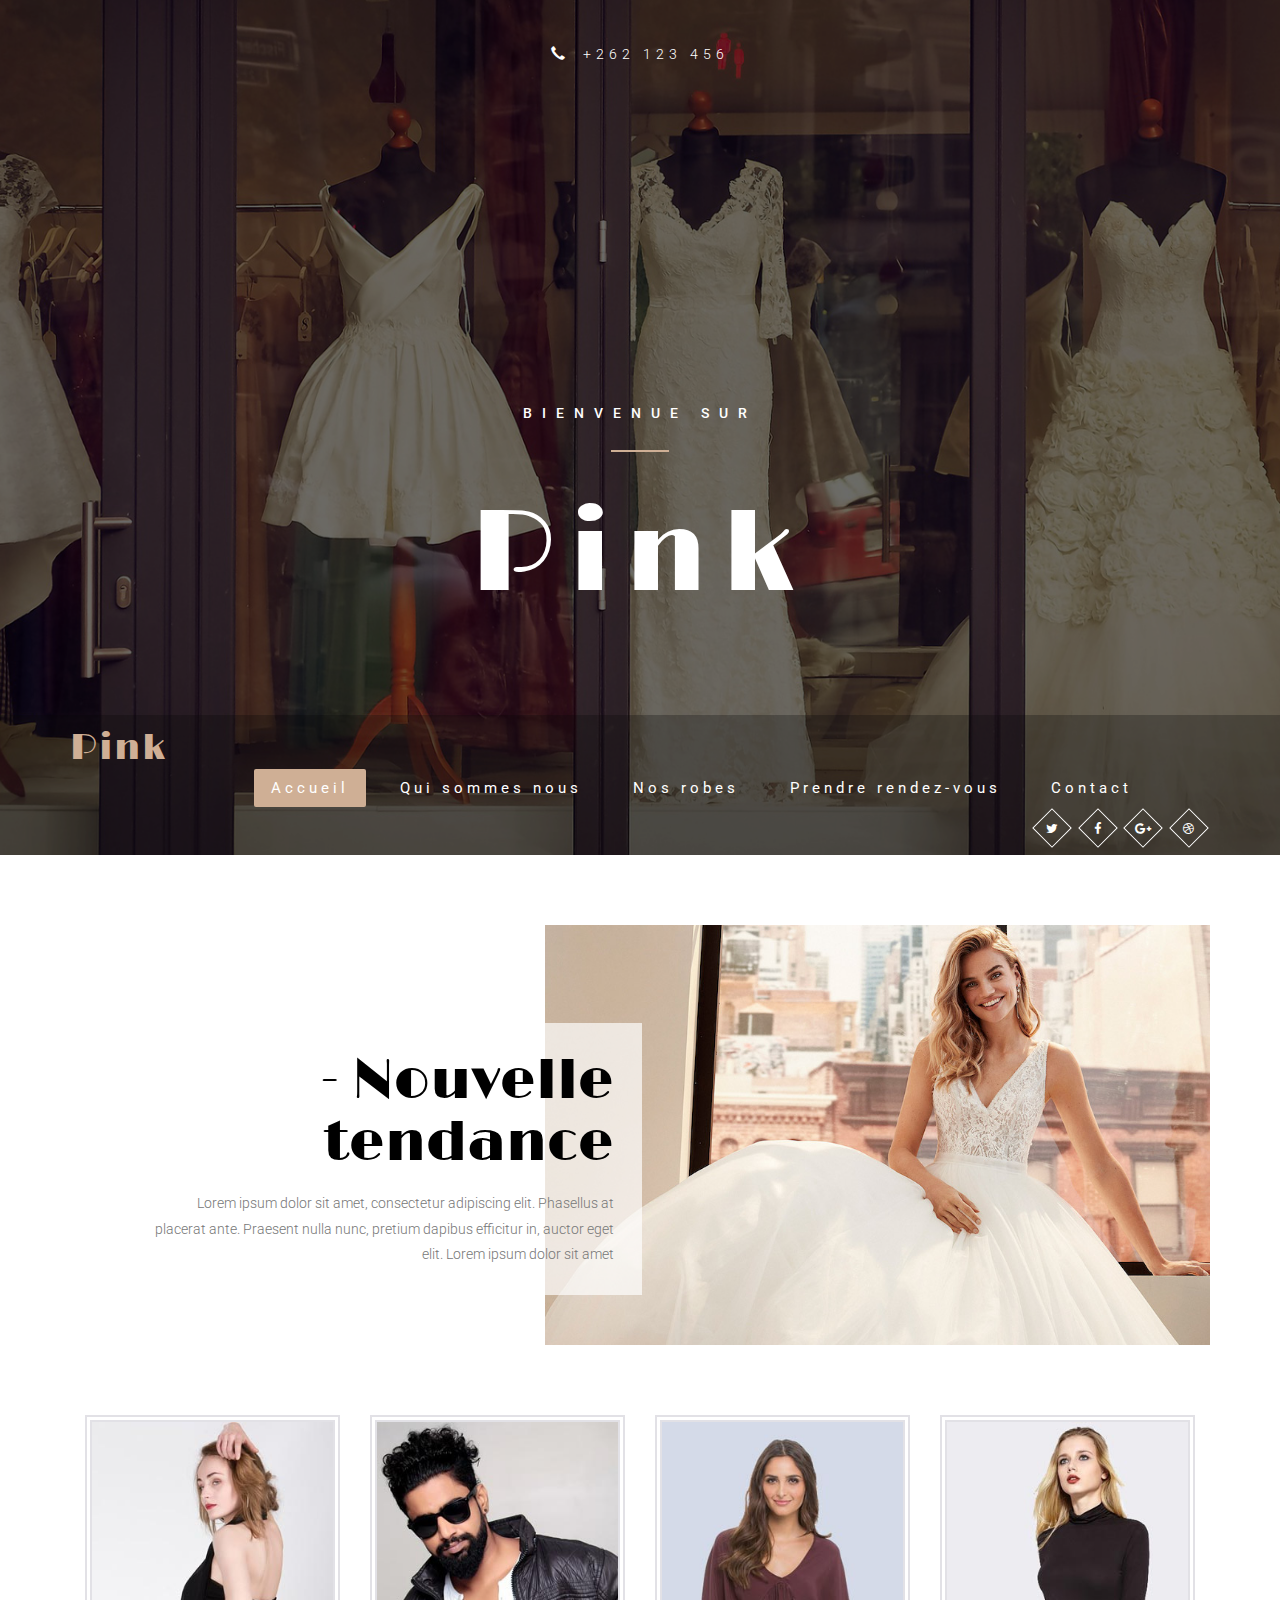
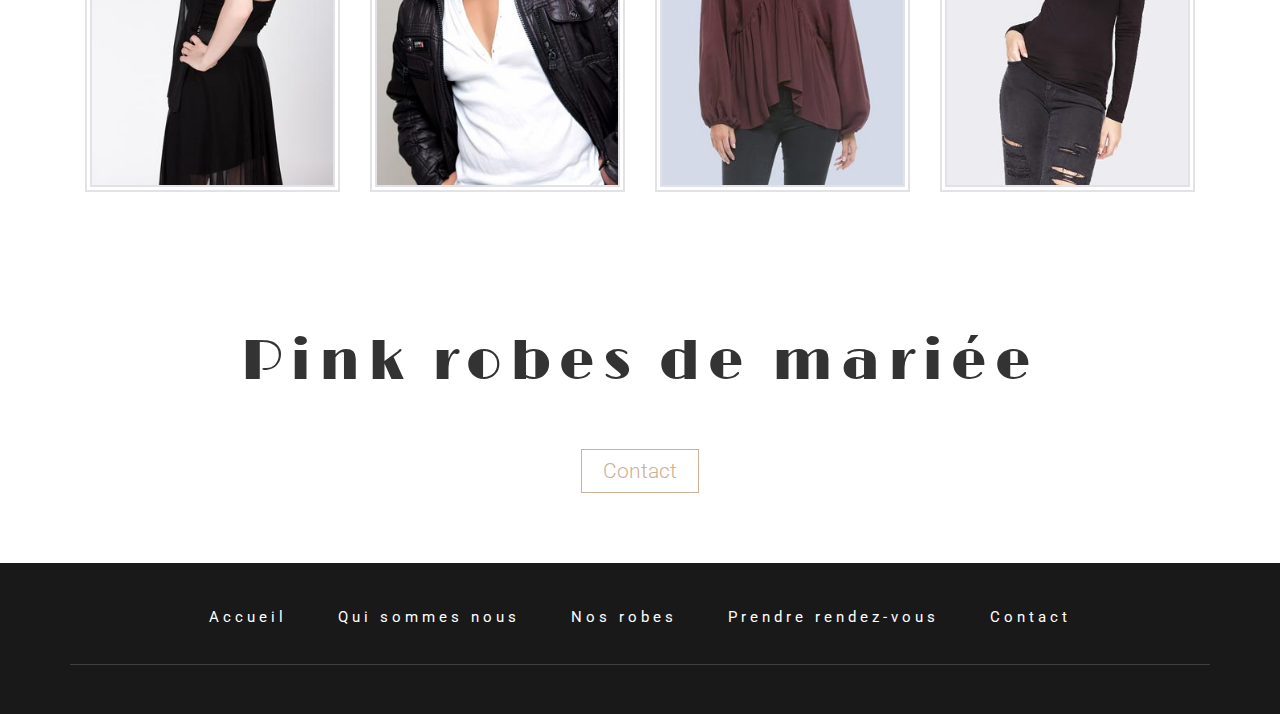
<file: index.html>
<!--
Author: W3layouts
Author URL: http://w3layouts.com
License: Creative Commons Attribution 3.0 Unported
License URL: http://creativecommons.org/licenses/by/3.0/
-->
<!DOCTYPE html>
<html lang="fr">
<head>
<title>Pink robes de mariée | Accueil</title>
<meta name="viewport" content="width=device-width, initial-scale=1">
<meta http-equiv="Content-Type" content="text/html; charset=utf-8" />
<meta name="keywords" content="Pink Responsive web template, Bootstrap Web Templates, Flat Web Templates, Android Compatible web template, 
	SmartPhone Compatible web template, free WebDesigns for Nokia, Samsung, LG, Sony Ericsson, Motorola web design" />
<script type="application/x-javascript"> addEventListener("load", function() { setTimeout(hideURLbar, 0); }, false); function hideURLbar(){ window.scrollTo(0,1); } </script>
<!-- Custom Theme files -->
<link href="css/bootstrap.css" type="text/css" rel="stylesheet" media="all">
<link href="css/style.css" type="text/css" rel="stylesheet" media="all">   
<link href="css/font-awesome.css" rel="stylesheet"> <!-- font-awesome icons -->
<!-- //Custom Theme files --> 
<!-- js -->
<script src="js/jquery-2.2.3.min.js"></script>  
<!-- //js -->
<!-- web-fonts -->  
<link href="//fonts.googleapis.com/css?family=Limelight" rel="stylesheet">
<link href='//fonts.googleapis.com/css?family=Roboto:400,100,100italic,300,300italic,400italic,500,500italic,700,700italic,900,900italic' rel='stylesheet' type='text/css'>
<!-- //web-fonts -->
</head>
<body> 
	<!-- banner -->
	<div class="agileits-banner">
		<div class="bnr-agileinfo">
			<div class="banner-top w3layouts">
				<div class="container">  
					<p><span class="glyphicon glyphicon-earphone"></span> +262 123 456 </p> 
				</div>
			</div>
			<div class="banner-w3text w3layouts">
				<h6>Bienvenue sur </h6>
				<h2>Pink</h2>
                
			</div>
			<!-- navigation -->
			<div class="top-nav w3-agiletop">
				<div class="container">
					<div class="navbar-header w3llogo">
						<button type="button" class="navbar-toggle collapsed" data-toggle="collapse" data-target="#bs-example-navbar-collapse-1">
							Menu
						</button>
						<h1><a href="index.html">Pink</a></h1> 
					</div>
					<!-- Collect the nav links, forms, and other content for toggling -->
					<div class="collapse navbar-collapse" id="bs-example-navbar-collapse-1">
						<div class="w3menu navbar-left">
							<ul class="nav navbar">
								<li><a href="index.html" class="active">Accueil</a></li>
								<li><a href="Qui somme nous.html">Qui sommes nous</a></li> 
								<li><a href="Nos robes.html">Nos robes</a></li>
								<li> <a href="xlagenda/index.php" onclick="window.open(this.href); return false;">Prendre rendez-vous</a>
								</li>  
								<li><a href="contact.html">Contact</a></li>
							</ul>
						</div>
						<div class="w3ls-bnr-icons social-icon navbar-right">
							<a href="#" class="social-button twitter"><i class="fa fa-twitter"></i></a>
							<a href="#" class="social-button facebook"><i class="fa fa-facebook"></i></a> 
							<a href="#" class="social-button google"><i class="fa fa-google-plus"></i></a> 
							<a href="#" class="social-button dribbble"><i class="fa fa-dribbble"></i></a> 
						</div> 
						<div class="clearfix"> </div>  
					</div>
				</div>	
			</div>	
			<!-- //navigation -->
		</div>
	</div>
	<!-- //banner --> 
	<!-- welcome --> 
	<div class="welcome agileits"> 
		<div class="container">  
			<div class="welcome-w3lsrow"> 
				<div class="col-md-5 col-sm-5 w3welcome-left"> 
					<div class="w3welcome-text"> 
						<h5 class="w3l-subtitle">- Nouvelle tendance</h5>
						<p>Lorem ipsum dolor sit amet, consectetur adipiscing elit. Phasellus at placerat ante. Praesent nulla nunc, pretium dapibus efficitur in, auctor eget elit. Lorem ipsum dolor sit amet</p>
					</div>
				</div>
				<div class="col-md-7 col-sm-7 w3welcome-img"> 
					 
				</div> 
				<div class="clearfix"> </div>
			</div>
			<div class="welcome-w3lsrow2"> 
				<div class="col-sm-3 col-xs-3 w3welcome-grids"> 
					<img src="images/img2.jpg" class="img-responsive" alt=""/>
				</div>
				<div class="col-sm-3 col-xs-3 w3welcome-grids"> 
					<img src="images/img3.jpg" class="img-responsive" alt=""/>
				</div>
				<div class="col-sm-3 col-xs-3 w3welcome-grids"> 
					<img src="images/img4.jpg" class="img-responsive" alt=""/>
				</div>
				<div class="col-sm-3 col-xs-3 w3welcome-grids"> 
					<img src="images/img5.jpg" class="img-responsive" alt=""/>
				</div>
				<div class="clearfix"> </div>
			</div>
		</div>
	</div> 
	<!-- //welcome --> 
	
	<!-- w3-agilesale --> 
	<div class="w3-agilesale welcome"> 
		<div class="container">  
			<h3 class="agileits-title">Pink robes de mariée</h3>
			<p><a href="contact.html">Contact</a></p> 
		</div> 
	</div> 
	<!-- //w3-agilesale --> 
	
	<!-- copy rights start here -->
	<div class="copy-w3right">
		<div class="container"> 
			<div class="top-nav bottom-w3lnav">
				<ul>
					<li><a href="index.html">Accueil</a></li>
					<li><a href="Qui somme nous.html">Qui sommes nous</a></li> 
					<li><a href="Nos robes.html">Nos robes</a></li> 
					<li> <a href="xlagenda/index.php" onclick="window.open(this.href); return false;">Prendre rendez-vous</a>
								</li> 
					<li><a href="contact.html">Contact</a></li>
				</ul>
			</div>
		
		</div>
	</div>
	<!-- //copy right end here -->  
	<script src="js/SmoothScroll.min.js"></script> 
	<!-- start-smooth-scrolling -->
	<script type="text/javascript" src="js/move-top.js"></script>
	<script type="text/javascript" src="js/easing.js"></script>	
	<script type="text/javascript">
			jQuery(document).ready(function($) {
				$(".scroll").click(function(event){		
					event.preventDefault();
			
			$('html,body').animate({scrollTop:$(this.hash).offset().top},1000);
				});
			});
	</script>
	<!-- //end-smooth-scrolling -->	
	<!-- smooth-scrolling-of-move-up -->
	<script type="text/javascript">
		$(document).ready(function() {
			/*
			var defaults = {
				containerID: 'toTop', // fading element id
				containerHoverID: 'toTopHover', // fading element hover id
				scrollSpeed: 1200,
				easingType: 'linear' 
			};
			*/
			
			$().UItoTop({ easingType: 'easeOutQuart' });
			
		});
	</script>
	<!-- //smooth-scrolling-of-move-up -->  
	<!-- Bootstrap core JavaScript
    ================================================== -->
    <!-- Placed at the end of the document so the pages load faster -->
    <script src="js/bootstrap.js"></script>
</body>
</html>
</file>
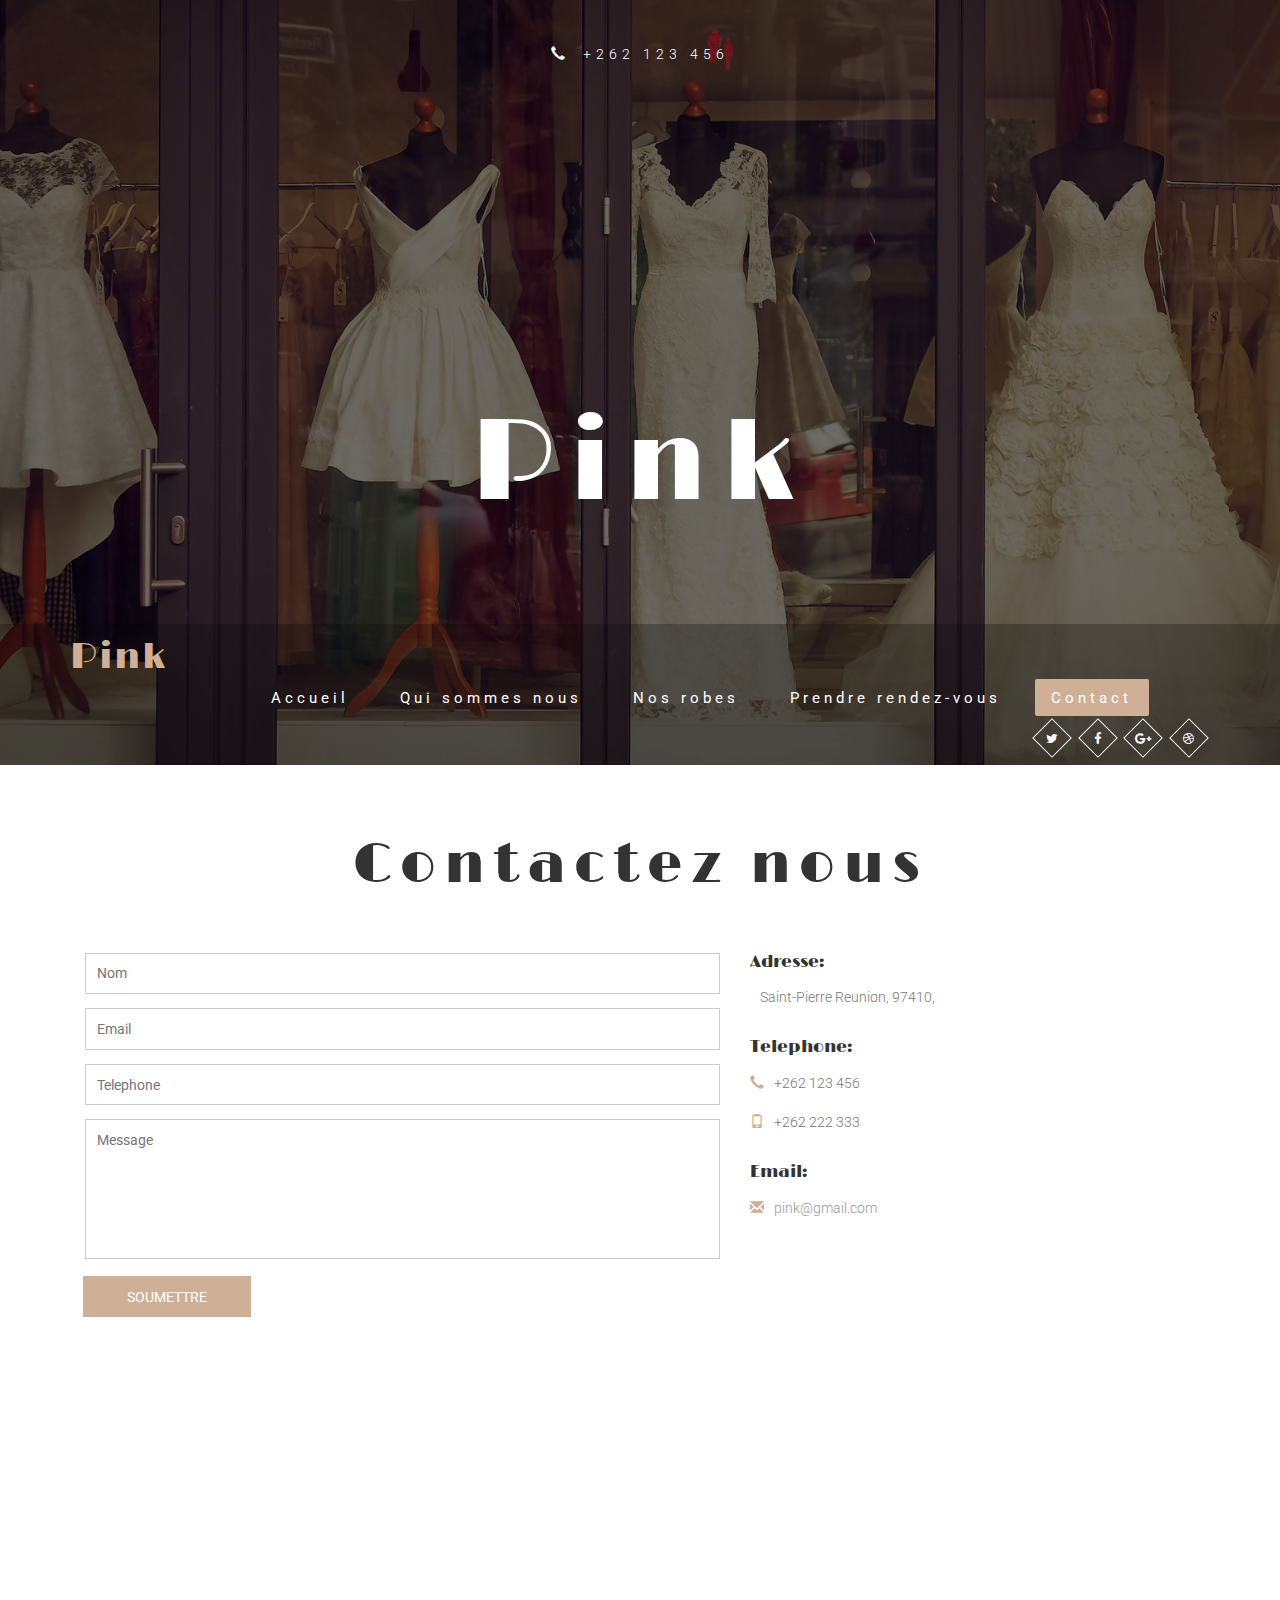
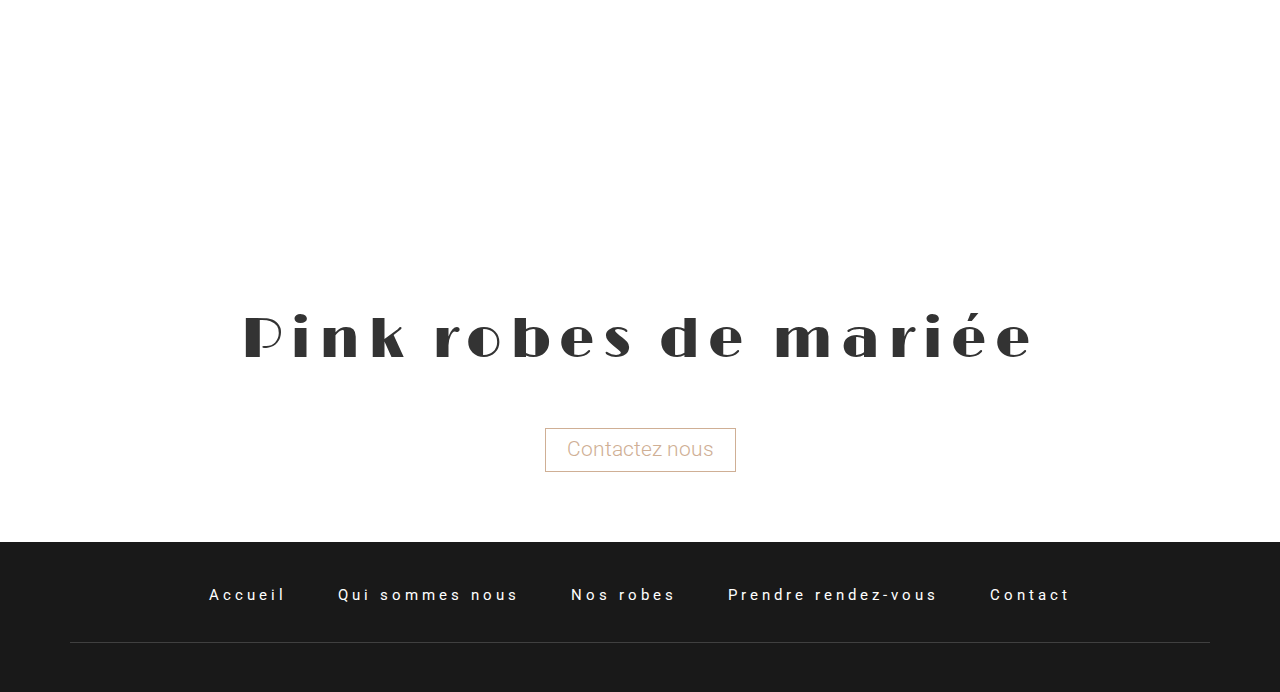
<file: contact.html>
<!--
Author: W3layouts
Author URL: http://w3layouts.com
License: Creative Commons Attribution 3.0 Unported
License URL: http://creativecommons.org/licenses/by/3.0/
-->
<!DOCTYPE html>
<html lang="fr">
<head>
<title>Pink robes de mariée | Contact</title>
<meta name="viewport" content="width=device-width, initial-scale=1">
<meta http-equiv="Content-Type" content="text/html; charset=utf-8" />
<meta name="keywords" content="Pink Responsive web template, Bootstrap Web Templates, Flat Web Templates, Android Compatible web template, 
	SmartPhone Compatible web template, free WebDesigns for Nokia, Samsung, LG, Sony Ericsson, Motorola web design" />
<script type="application/x-javascript"> addEventListener("load", function() { setTimeout(hideURLbar, 0); }, false); function hideURLbar(){ window.scrollTo(0,1); } </script>
<!-- Custom Theme files -->
<link href="css/bootstrap.css" type="text/css" rel="stylesheet" media="all">
<link href="css/style.css" type="text/css" rel="stylesheet" media="all">   
<link href="css/font-awesome.css" rel="stylesheet"> <!-- font-awesome icons -->
<!-- //Custom Theme files --> 
<!-- js -->
<script src="js/jquery-2.2.3.min.js"></script>  
<!-- //js -->
<!-- web-fonts -->  
<link href="//fonts.googleapis.com/css?family=Limelight" rel="stylesheet">
<link href='//fonts.googleapis.com/css?family=Roboto:400,100,100italic,300,300italic,400italic,500,500italic,700,700italic,900,900italic' rel='stylesheet' type='text/css'>
<!-- //web-fonts -->
</head>
<body> 
	<!-- banner -->
	<div class="agileits-banner Qui somme nous-w3banner">
		<div class="bnr-agileinfo">
			<div class="banner-top">
				<div class="container">  
					<p><span class="glyphicon glyphicon-earphone"></span> +262 123 456 </p> 
				</div>
			</div>
			<div class="banner-w3text"> 
				<h2>Pink</h2> 
			</div>
			<!-- navigation -->
			<div class="top-nav w3-agiletop">
				<div class="container">
					<div class="navbar-header w3llogo">
						<button type="button" class="navbar-toggle collapsed" data-toggle="collapse" data-target="#bs-example-navbar-collapse-1">
							Menu
						</button>
						<h1><a href="index.html">Pink</a></h1> 
					</div>
					<!-- Collect the nav links, forms, and other content for toggling -->
					<div class="collapse navbar-collapse" id="bs-example-navbar-collapse-1">
						<div class="w3menu navbar-left">
							<ul class="nav navbar">
								<li><a href="index.html">Accueil</a></li>
								<li><a href="Qui somme nous.html">Qui sommes nous</a></li> 
								<li><a href="Nos robes.html">Nos robes</a></li>
							<li> <a href="xlagenda/index.php" onclick="window.open(this.href); return false;">Prendre rendez-vous</a>
								</li>  
								<li><a href="contact.html" class="active">Contact</a></li>
							</ul>
						</div>
						<div class="w3ls-bnr-icons social-icon navbar-right">
							<a href="#" class="social-button twitter"><i class="fa fa-twitter"></i></a>
							<a href="#" class="social-button facebook"><i class="fa fa-facebook"></i></a> 
							<a href="#" class="social-button google"><i class="fa fa-google-plus"></i></a> 
							<a href="#" class="social-button dribbble"><i class="fa fa-dribbble"></i></a> 
						</div> 
						<div class="clearfix"> </div>  
					</div>
				</div>	
			</div>	
			<!-- //navigation -->
		</div>
	</div>
	<!-- //banner --> 
	<!-- contact -->		
	<div class="contact"> 
		<div class="container">
			<h3 class="agileits-title">Contactez nous </h3> 
			<div class="contact-agileinfo">
				<div class="col-md-7 contact-right"> 
					<form action="#" method="post">  
						<input type="text" name="Name" placeholder="Nom" required="">
						<input type="text" class="email" name="Email" placeholder="Email" required="">
						<input type="text" name="Phone no" placeholder="Telephone" required="">
						<textarea name="Message" placeholder="Message" required=""></textarea>
						<input type="submit" value="SOUMETTRE" > 
					</form>
				</div>
				<div class="col-md-5 contact-left">
					<div class="address">
						<h5>Adresse:</h5>
						<p><i class="glyphicon glyphicon-Accueil"></i> Saint-Pierre Reunion, 97410, </p>
					</div>
					<div class="address address-mdl">
						<h5>Telephone:</h5>
						<p><i class="glyphicon glyphicon-earphone"></i> +262 123 456</p>
						<p><i class="glyphicon glyphicon-phone"></i> +262 222 333</p>
					</div>
					<div class="address">
						<h5>Email:</h5>
						<p><i class="glyphicon glyphicon-envelope"></i> <a href="mailto:info@example.com">pink@gmail.com</a></p>
					</div>
				</div>
				<div class="clearfix"></div>
			</div>
		</div> 
	</div>
	<div class="agileits-w3layouts-map">
		<iframe src="https://www.google.com/maps/embed?pb=!1m18!1m12!1m3!1d14865.78996039794!2d55.4630882288768!3d-21.332837423349428!2m3!1f0!2f0!3f0!3m2!1i1024!2i768!4f13.1!3m3!1m2!1s0x2182a0b8fc5c8adf%3A0xbef9be71353bb5a8!2sSaint-Pierre%2C%20R%C3%A9union!5e0!3m2!1sfr!2sfr!4v1598944958078!5m2!1sfr!2sfr" width="600" height="450" frameborder="0" style="border:0;" allowfullscreen="" aria-hidden="false" tabindex="0"></iframe>
	</div>
	<!-- //contact -->	 
	<!-- w3-agilesale --> 
	<div class="w3-agilesale welcome"> 
		<div class="container">  
			<h3 class="agileits-title">Pink robes de mariée</h3>
			<p><a href="contact.html">Contactez nous</a></p> 
		</div> 
	</div> 
	<!-- //w3-agilesale --> 
	
	<!-- copy rights start here -->
	<div class="copy-w3right">
		<div class="container"> 
			<div class="top-nav bottom-w3lnav">
				<ul>
					<li><a href="index.html">Accueil</a></li>
					<li><a href="Qui somme nous.html">Qui sommes nous</a></li> 
					<li><a href="Nos robes.html">Nos robes</a></li> 
                   <li> <a href="xlagenda/index.php" onclick="window.open(this.href); return false;">Prendre rendez-vous</a>
								</li> 
					<li><a href="contact.html">Contact</a></li>
				</ul>
			</div>

		</div>
	</div>
	<!-- //copy right end here -->  
	<script src="js/SmoothScroll.min.js"></script> 
	<!-- start-smooth-scrolling -->
	<script type="text/javascript" src="js/move-top.js"></script>
	<script type="text/javascript" src="js/easing.js"></script>	
	<script type="text/javascript">
			jQuery(document).ready(function($) {
				$(".scroll").click(function(event){		
					event.preventDefault();
			
			$('html,body').animate({scrollTop:$(this.hash).offset().top},1000);
				});
			});
	</script>
	<!-- //end-smooth-scrolling -->	
	<!-- smooth-scrolling-of-move-up -->
	<script type="text/javascript">
		$(document).ready(function() {
			/*
			var defaults = {
				containerID: 'toTop', // fading element id
				containerHoverID: 'toTopHover', // fading element hover id
				scrollSpeed: 1200,
				easingType: 'linear' 
			};
			*/
			
			$().UItoTop({ easingType: 'easeOutQuart' });
			
		});
	</script>
	<!-- //smooth-scrolling-of-move-up -->  
	<!-- Bootstrap core JavaScript
    ================================================== -->
    <!-- Placed at the end of the document so the pages load faster -->
    <script src="js/bootstrap.js"></script>
</body>
</html>
</file>
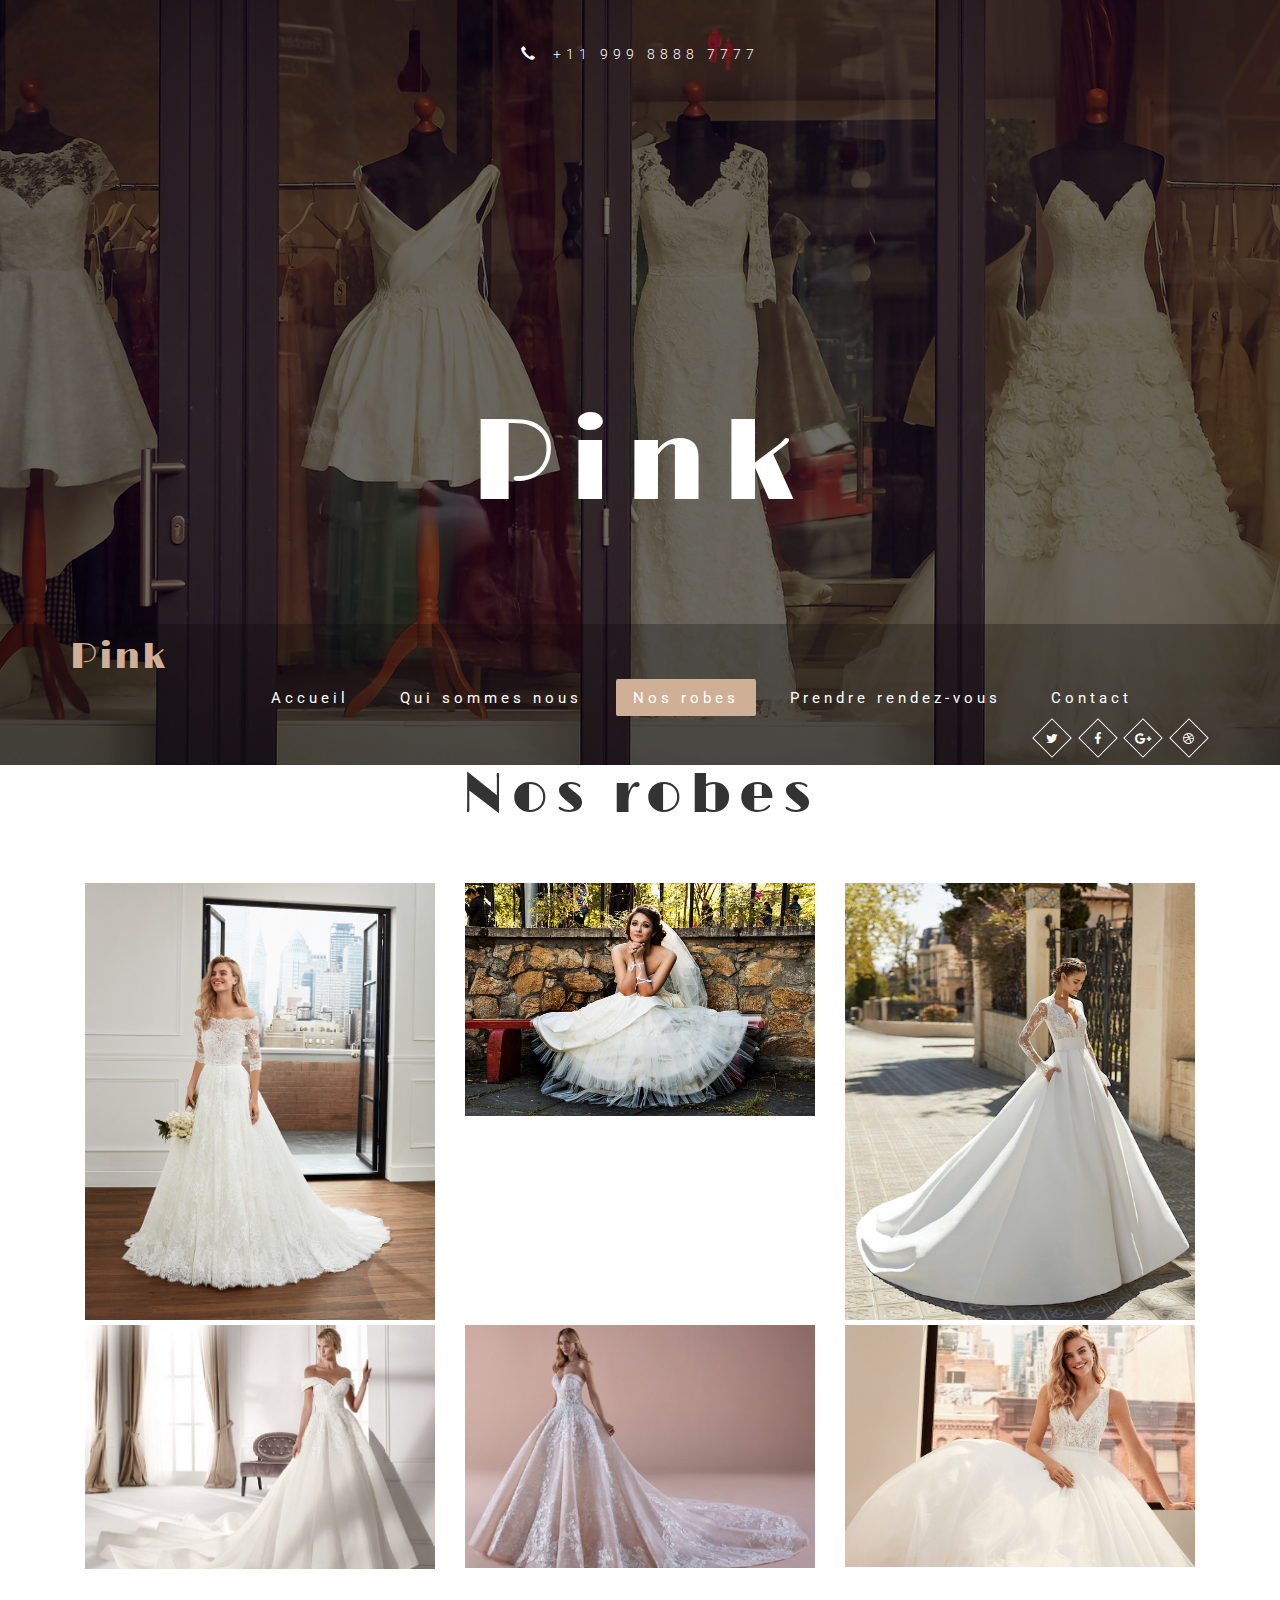
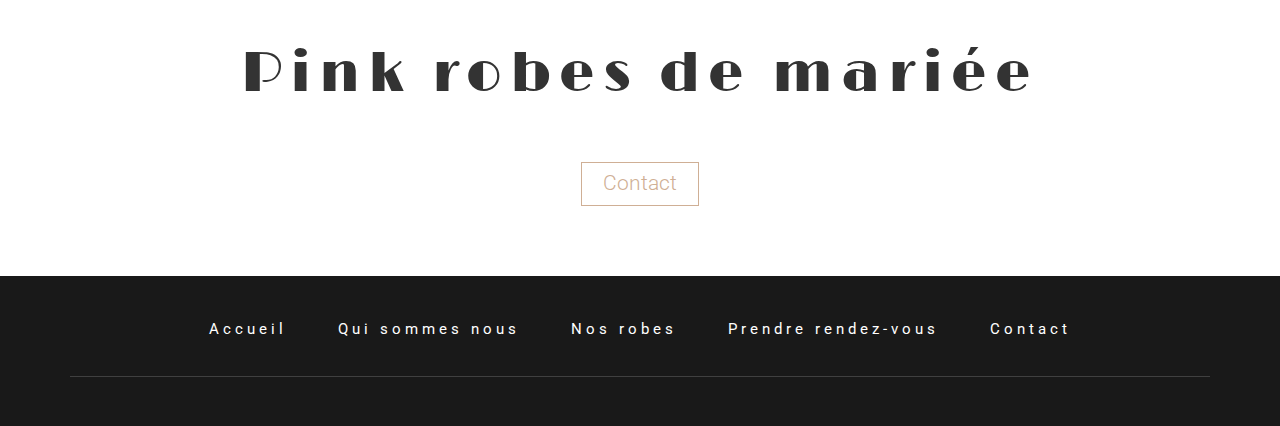
<file: Nos robes.html>
<!--
Author: W3layouts
Author URL: http://w3layouts.com
License: Creative Commons Attribution 3.0 Unported
License URL: http://creativecommons.org/licenses/by/3.0/
-->
<!DOCTYPE html>
<html lang="fr">
<head>
<title>Pink robes de mariée | Nos robes</title>
<meta name="viewport" content="width=device-width, initial-scale=1">
<meta http-equiv="Content-Type" content="text/html; charset=utf-8" />
<meta name="keywords" content="Pink Responsive web template, Bootstrap Web Templates, Flat Web Templates, Android Compatible web template, 
	SmartPhone Compatible web template, free WebDesigns for Nokia, Samsung, LG, Sony Ericsson, Motorola web design" />
<script type="application/x-javascript"> addEventListener("load", function() { setTimeout(hideURLbar, 0); }, false); function hideURLbar(){ window.scrollTo(0,1); } </script>
<!-- Custom Theme files -->
<link href="css/bootstrap.css" type="text/css" rel="stylesheet" media="all">
<link href="css/style.css" type="text/css" rel="stylesheet" media="all">   
<link href="css/font-awesome.css" rel="stylesheet"> <!-- font-awesome icons -->
<link href='css/simplelightbox.min.css' rel='stylesheet' type='text/css'> <!-- lightbox css -->
<!-- //Custom Theme files --> 
<!-- js -->
<script src="js/jquery-2.2.3.min.js"></script>  
<!-- //js -->
<!-- web-fonts -->  
<link href="//fonts.googleapis.com/css?family=Limelight" rel="stylesheet">
<link href='//fonts.googleapis.com/css?family=Roboto:400,100,100italic,300,300italic,400italic,500,500italic,700,700italic,900,900italic' rel='stylesheet' type='text/css'>
<!-- //web-fonts -->
</head>
<body> 
	<!-- banner -->
	<div class="agileits-banner Qui somme nous-w3banner">
		<div class="bnr-agileinfo">
			<div class="banner-top">
				<div class="container">  
					<p><span class="glyphicon glyphicon-earphone"></span> +11 999 8888 7777 </p> 
				</div>
			</div>
			<div class="banner-w3text"> 
				<h2>Pink</h2> 
			</div>
			<!-- navigation -->
			<div class="top-nav w3-agiletop">
				<div class="container">
					<div class="navbar-header w3llogo">
						<button type="button" class="navbar-toggle collapsed" data-toggle="collapse" data-target="#bs-example-navbar-collapse-1">
							Menu
						</button>
						<h1><a href="index.html">Pink</a></h1> 
					</div>
					<!-- Collect the nav links, forms, and other content for toggling -->
					<div class="collapse navbar-collapse" id="bs-example-navbar-collapse-1">
						<div class="w3menu navbar-left">
							<ul class="nav navbar">
								<li><a href="index.html">Accueil</a></li>
								<li><a href="Qui somme nous.html">Qui sommes nous</a></li> 
								<li><a href="Nos robes.html" class="active">Nos robes</a></li>
							<li> <a href="xlagenda/index.php" onclick="window.open(this.href); return false;">Prendre rendez-vous</a>
								</li> 
								<li><a href="contact.html">Contact</a></li>
							</ul>
						</div>
						<div class="w3ls-bnr-icons social-icon navbar-right">
							<a href="#" class="social-button twitter"><i class="fa fa-twitter"></i></a>
							<a href="#" class="social-button facebook"><i class="fa fa-facebook"></i></a> 
							<a href="#" class="social-button google"><i class="fa fa-google-plus"></i></a> 
							<a href="#" class="social-button dribbble"><i class="fa fa-dribbble"></i></a> 
						</div> 
						<div class="clearfix"> </div>  
					</div>
				</div>	
			</div>	
			<!-- //navigation -->
		</div>
	</div>
	<!-- //banner --> 
	<!-- Nos robes -->
	<div class="Nos robes">  
		<div class="container"> 
			<h3 class="agileits-title">Nos robes</h3>
			<div class="Nos robes-agileinfo">
				<div class="col-sm-4 col-xs-6 w3Nos robes-grids">
					<a href="images/g1.jpg" class="imghvr-hinge-right figure">
						<img src="images/g1.jpg" alt="" title="New Designs Image"/> 
						<div class="agile-figcaption">
						  <h4>New Designs</h4>
						  <p>Phasellus elementum ullamcorper urna, eu rhoncus.</p>
						</div>
					</a> 
				</div> 
				<div class="col-sm-4 col-xs-6 w3Nos robes-grids">
					<a href="images/g2.jpg" class="imghvr-hinge-right figure">
						<img src="images/g2.jpg" alt="" title="New Designs Image"/> 
						<div class="agile-figcaption">
						  <h4>New Designs</h4>
						  <p>Phasellus elementum ullamcorper urna, eu rhoncus.</p>
						</div>
					</a> 
				</div>
				<div class="col-sm-4 col-xs-6 w3Nos robes-grids">
					<a href="images/g3.jpg" class="imghvr-hinge-right figure">
						<img src="images/g3.jpg" alt="" title="New Designs Image"/> 
						<div class="agile-figcaption">
						  <h4>New Designs</h4>
						  <p>Phasellus elementum ullamcorper urna, eu rhoncus.</p>
						</div>
					</a> 
				</div>
				<div class="col-sm-4 col-xs-6 w3Nos robes-grids">
					<a href="images/g4.jpg" class="imghvr-hinge-right figure">
						<img src="images/g4.jpg" alt="" title="New Designs Image"/> 
						<div class="agile-figcaption">
						  <h4>New Designs</h4>
						  <p>Phasellus elementum ullamcorper urna, eu rhoncus.</p>
						</div>
					</a> 
				</div>
				<div class="col-sm-4 col-xs-6 w3Nos robes-grids">
					<a href="images/g5.jpg" class="imghvr-hinge-right figure">
						<img src="images/g5.jpg" alt="" title="New Designs Image"/> 
						<div class="agile-figcaption">
						  <h4>New Designs</h4>
						  <p>Phasellus elementum ullamcorper urna, eu rhoncus.</p>
						</div>
					</a> 
				</div> 
				<div class="col-sm-4 col-xs-6 w3Nos robes-grids">
					<a href="images/img1.jpg" class="imghvr-hinge-right figure">
						<img src="images/img1.jpg" alt="" title="New Designs Image"/> 
						<div class="agile-figcaption">
						  <h4>New Designs</h4>
						  <p>Phasellus elementum ullamcorper urna, eu rhoncus.</p>
						</div>
					</a> 
				</div> 
				<div class="clearfix"> </div>
				<script type="text/javascript" src="js/simple-lightbox.min.js"></script>
				<script>
					$(function(){
						var Nos robes = $('.w3Nos robes-grids a').simpleLightbox({navText:		['&lsaquo;','&rsaquo;']});
					});
				</script>  
			</div> 
		</div>
	</div>
	<!-- //Nos robes --> 
	<!-- w3-agilesale --> 
	<div class="w3-agilesale welcome"> 
		<div class="container">  
			<h3 class="agileits-title">Pink robes de mariée</h3>
			<p><a href="contact.html">Contact</a></p> 
		</div> 
	</div> 
	<!-- //w3-agilesale --> 
	
	<!-- copy rights start here -->
	<div class="copy-w3right">
		<div class="container"> 
			<div class="top-nav bottom-w3lnav">
				<ul>
					<li><a href="index.html">Accueil</a></li>
					<li><a href="Qui somme nous.html">Qui sommes nous</a></li> 
					<li><a href="Nos robes.html">Nos robes</a></li> 
					<li><a href="xlagenda/index.php">Prendre rendez-vous</a></li>
					<li><a href="contact.html">Contact</a></li>
				</ul>
			</div>
			
		</div>
	</div>
	<!-- //copy right end here -->  
	<script src="js/SmoothScroll.min.js"></script> 
	<!-- start-smooth-scrolling -->
	<script type="text/javascript" src="js/move-top.js"></script>
	<script type="text/javascript" src="js/easing.js"></script>	
	<script type="text/javascript">
			jQuery(document).ready(function($) {
				$(".scroll").click(function(event){		
					event.preventDefault();
			
			$('html,body').animate({scrollTop:$(this.hash).offset().top},1000);
				});
			});
	</script>
	<!-- //end-smooth-scrolling -->	
	<!-- smooth-scrolling-of-move-up -->
	<script type="text/javascript">
		$(document).ready(function() {
			/*
			var defaults = {
				containerID: 'toTop', // fading element id
				containerHoverID: 'toTopHover', // fading element hover id
				scrollSpeed: 1200,
				easingType: 'linear' 
			};
			*/
			
			$().UItoTop({ easingType: 'easeOutQuart' });
			
		});
	</script>
	<!-- //smooth-scrolling-of-move-up -->  
	<!-- Bootstrap core JavaScript
    ================================================== -->
    <!-- Placed at the end of the document so the pages load faster -->
    <script src="js/bootstrap.js"></script>
</body>
</html>
</file>
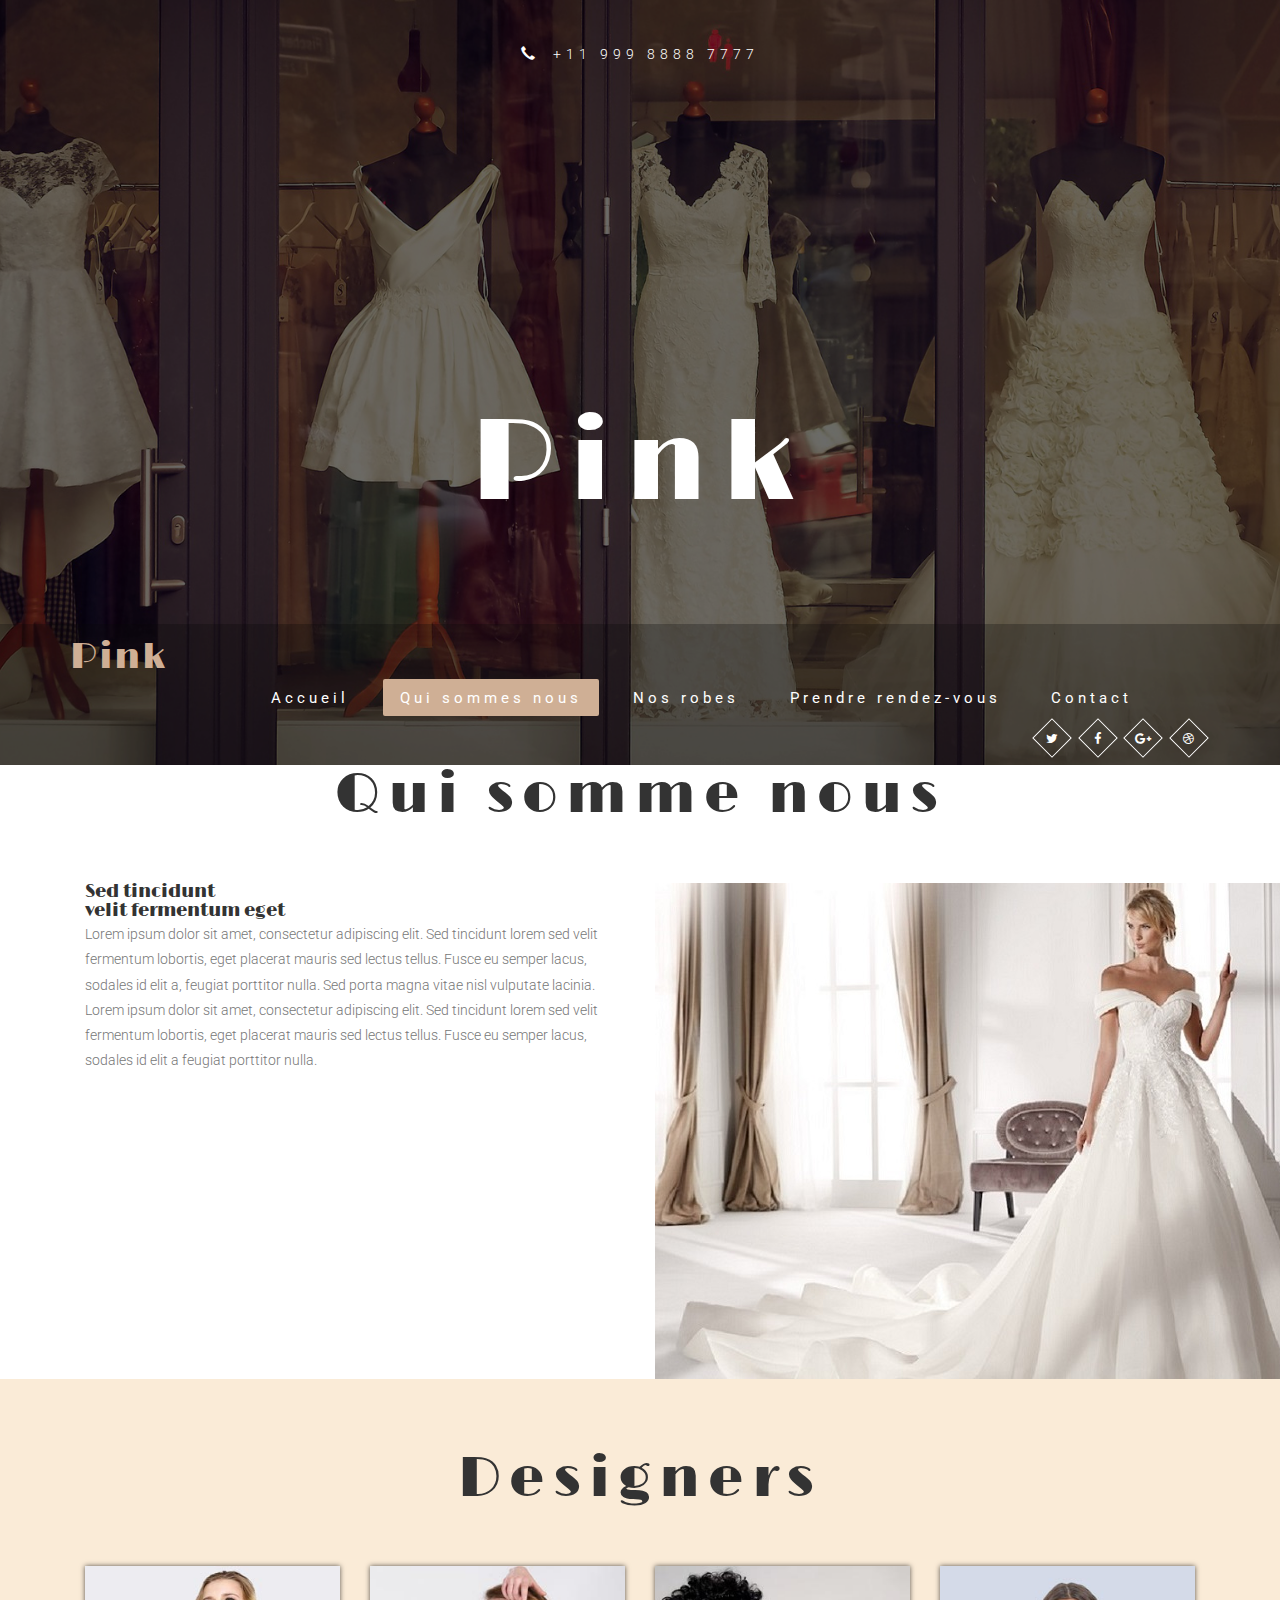
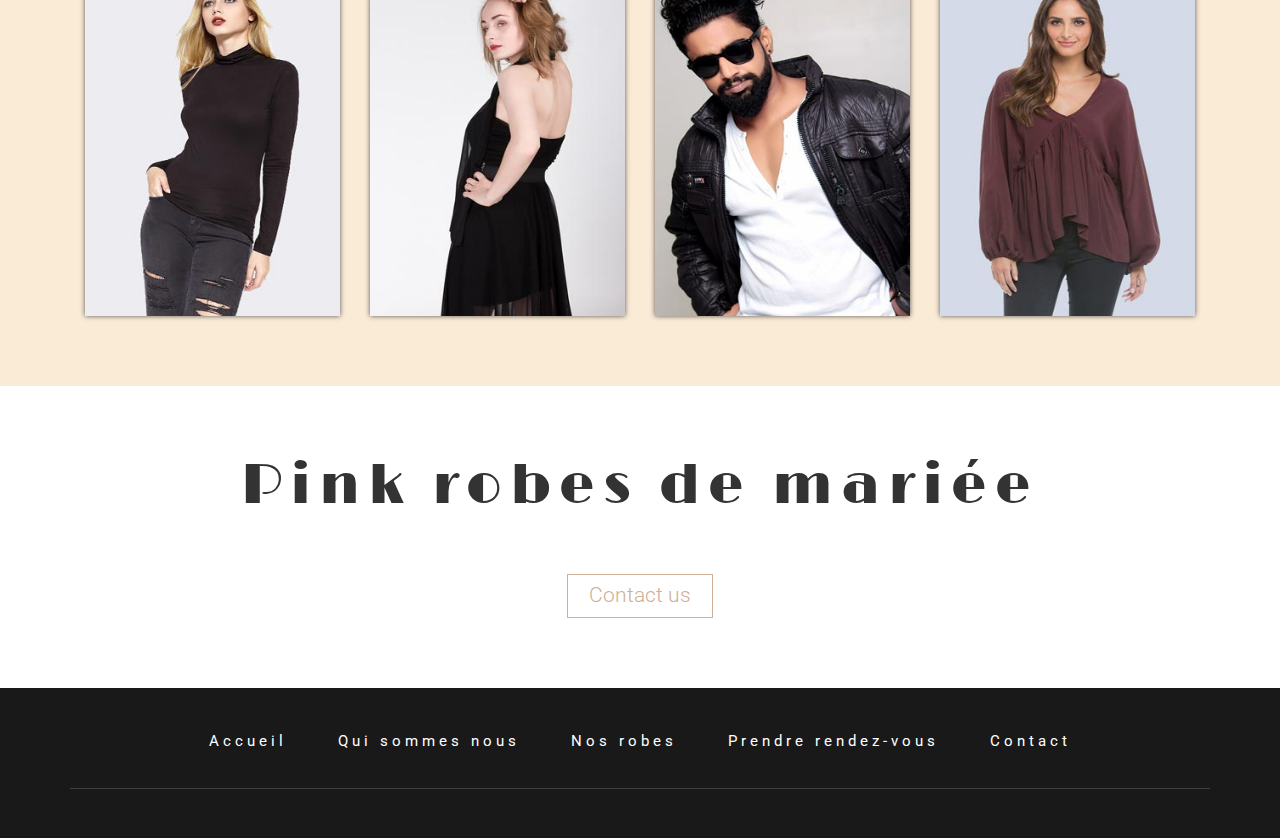
<file: Qui somme nous.html>
<!--
Author: W3layouts
Author URL: http://w3layouts.com
License: Creative Commons Attribution 3.0 Unported
License URL: http://creativecommons.org/licenses/by/3.0/
-->
<!DOCTYPE html>
<html lang="fr">
<head>
<title>Pink robes de mariée | Qui somme nous</title>
<meta name="viewport" content="width=device-width, initial-scale=1">
<meta http-equiv="Content-Type" content="text/html; charset=utf-8" />
<meta name="keywords" content="Pink Responsive web template, Bootstrap Web Templates, Flat Web Templates, Android Compatible web template, 
	SmartPhone Compatible web template, free WebDesigns for Nokia, Samsung, LG, Sony Ericsson, Motorola web design" />
<script type="application/x-javascript"> addEventListener("load", function() { setTimeout(hideURLbar, 0); }, false); function hideURLbar(){ window.scrollTo(0,1); } </script>
<!-- Custom Theme files -->
<link href="css/bootstrap.css" type="text/css" rel="stylesheet" media="all">
<link href="css/style.css" type="text/css" rel="stylesheet" media="all">   
<link href="css/font-awesome.css" rel="stylesheet"> <!-- font-awesome icons -->
<!-- //Custom Theme files --> 
<!-- js -->
<script src="js/jquery-2.2.3.min.js"></script>  
<!-- //js -->
<!-- web-fonts -->  
<link href="//fonts.googleapis.com/css?family=Limelight" rel="stylesheet">
<link href='//fonts.googleapis.com/css?family=Roboto:400,100,100italic,300,300italic,400italic,500,500italic,700,700italic,900,900italic' rel='stylesheet' type='text/css'>
<!-- //web-fonts -->
</head>
<body> 
	<!-- banner -->
	<div class="agileits-banner Qui somme nous-w3banner">
		<div class="bnr-agileinfo">
			<div class="banner-top">
				<div class="container">  
					<p><span class="glyphicon glyphicon-earphone"></span> +11 999 8888 7777 </p> 
				</div>
			</div>
			<div class="banner-w3text"> 
				<h2>Pink</h2> 
			</div>
			<!-- navigation -->
			<div class="top-nav w3-agiletop">
				<div class="container">
					<div class="navbar-header w3llogo">
						<button type="button" class="navbar-toggle collapsed" data-toggle="collapse" data-target="#bs-example-navbar-collapse-1">
							Menu
						</button>
						<h1><a href="index.html">Pink</a></h1> 
					</div>
					<!-- Collect the nav links, forms, and other content for toggling -->
					<div class="collapse navbar-collapse" id="bs-example-navbar-collapse-1">
						<div class="w3menu navbar-left">
							<ul class="nav navbar">
								<li><a href="index.html">Accueil</a></li>
								<li><a href="Qui somme nous.html" class="active">Qui sommes nous</a></li> 
								<li><a href="Nos robes.html">Nos robes</a></li>
								<li> <a href="xlagenda/index.php" onclick="window.open(this.href); return false;">Prendre rendez-vous</a>
								</li>  
								<li><a href="contact.html">Contact</a></li>
							</ul>
						</div>
						<div class="w3ls-bnr-icons social-icon navbar-right">
							<a href="#" class="social-button twitter"><i class="fa fa-twitter"></i></a>
							<a href="#" class="social-button facebook"><i class="fa fa-facebook"></i></a> 
							<a href="#" class="social-button google"><i class="fa fa-google-plus"></i></a> 
							<a href="#" class="social-button dribbble"><i class="fa fa-dribbble"></i></a> 
						</div> 
						<div class="clearfix"> </div>  
					</div>
				</div>	
			</div>	
			<!-- //navigation -->
		</div>
	</div>
	<!-- //banner --> 
	<!-- Qui somme nous -->
	<div class="Qui somme nous agileinfo">
		<div class="container"> 
			<h3 class="agileits-title">Qui somme nous </h3>
			<div class="col-md-6 Qui somme nous-w3left"> 
				<h4>Sed tincidunt <br> velit fermentum eget</h4>
				<p>Lorem ipsum dolor sit amet, consectetur adipiscing elit. Sed tincidunt lorem sed velit fermentum lobortis, eget placerat mauris sed lectus tellus. Fusce eu semper lacus, sodales id elit a, feugiat porttitor nulla. Sed porta magna vitae nisl vulputate lacinia.
					Lorem ipsum dolor sit amet, consectetur adipiscing elit. Sed tincidunt lorem sed velit fermentum lobortis, eget placerat mauris sed lectus tellus. Fusce eu semper lacus, sodales id elit a feugiat porttitor nulla.</p>
				 
				</div> 
			<div class="col-md-6 Qui somme nous-w3right">
				<img src="images/g4.jpg" alt=""/>
			</div>
			<div class="clearfix"> </div>
		</div>
	</div>
	<!-- //Qui somme nous --> 
	<!-- team -->
	<div class="team">  
		<div class="container"> 
			<h3 class="agileits-title">Designers</h3>
			<div class="team-row w3ls-team-row">  
				<div class="col-md-3 col-sm-3 col-xs-6 team-wthree-grids">   
					<div class="w3ls-effect">
						<img src="images/img5.jpg" alt="img">
						<div class="w3layouts-caption">
							<h4>Henry Ken</h4> 
							<p>Designer</p>
						</div>
						<div class="wthree-icon social-icon">
							<a href="#" class="social-button twitter"><i class="fa fa-twitter"></i></a>
							<a href="#" class="social-button facebook"><i class="fa fa-facebook"></i></a> 
							<a href="#" class="social-button google"><i class="fa fa-google-plus"></i></a>  
						</div>
					</div>    
				</div>
				<div class="col-md-3 col-sm-3 col-xs-6 team-wthree-grids">   
					<div class="w3ls-effect">
						<img src="images/img2.jpg" alt="img">
						<div class="w3layouts-caption">
							<h4>Mark Sophia</h4> 
							<p>Director</p>
						</div>
						<div class="wthree-icon social-icon">
							<a href="#" class="social-button twitter"><i class="fa fa-twitter"></i></a>
							<a href="#" class="social-button facebook"><i class="fa fa-facebook"></i></a> 
							<a href="#" class="social-button google"><i class="fa fa-google-plus"></i></a>  
						</div>
					</div>    
				</div>
				<div class="col-md-3 col-sm-3 col-xs-6 team-wthree-grids">   
					<div class="w3ls-effect">
						<img src="images/img3.jpg" alt="img">
						<div class="w3layouts-caption">
							<h4>Smith Jacob</h4> 
							<p>Manager</p>
						</div>
						<div class="wthree-icon social-icon">
							<a href="#" class="social-button twitter"><i class="fa fa-twitter"></i></a>
							<a href="#" class="social-button facebook"><i class="fa fa-facebook"></i></a> 
							<a href="#" class="social-button google"><i class="fa fa-google-plus"></i></a>  
						</div>
					</div>    
				</div>
				<div class="col-md-3 col-sm-3 col-xs-6 team-wthree-grids">   
					<div class="w3ls-effect">
						<img src="images/img4.jpg" alt="img">
						<div class="w3layouts-caption">
							<h4>Laura Hill</h4> 
							<p>Designer</p>
						</div>
						<div class="wthree-icon social-icon">
							<a href="#" class="social-button twitter"><i class="fa fa-twitter"></i></a>
							<a href="#" class="social-button facebook"><i class="fa fa-facebook"></i></a> 
							<a href="#" class="social-button google"><i class="fa fa-google-plus"></i></a>  
						</div>
					</div>    
				</div>
				<div class="clearfix"> </div> 
			</div>
		</div>
	</div>
	<!-- //team -->  
	<!-- w3-agilesale --> 
	<div class="w3-agilesale welcome"> 
		<div class="container">  
			<h3 class="agileits-title">Pink robes de mariée</h3>
			<p><a href="contact.html">Contact us</a></p> 
		</div> 
	</div> 
	<!-- //w3-agilesale --> 
	
	<!-- copy rights start here -->
	<div class="copy-w3right">
		<div class="container"> 
			<div class="top-nav bottom-w3lnav">
				<ul>
					<li><a href="index.html">Accueil</a></li>
					<li><a href="Qui somme nous.html">Qui sommes nous</a></li> 
					<li><a href="Nos robes.html">Nos robes</a></li> 
					<li><a href="xlagenda/index.php">Prendre rendez-vous</a></li>
					<li><a href="contact.html">Contact</a></li>
				</ul>
			</div>
		</div>
	</div>
	<!-- //copy right end here -->  
	<script src="js/SmoothScroll.min.js"></script> 
	<!-- start-smooth-scrolling -->
	<script type="text/javascript" src="js/move-top.js"></script>
	<script type="text/javascript" src="js/easing.js"></script>	
	<script type="text/javascript">
			jQuery(document).ready(function($) {
				$(".scroll").click(function(event){		
					event.preventDefault();
			
			$('html,body').animate({scrollTop:$(this.hash).offset().top},1000);
				});
			});
	</script>
	<!-- //end-smooth-scrolling -->	
	<!-- smooth-scrolling-of-move-up -->
	<script type="text/javascript">
		$(document).ready(function() {
			/*
			var defaults = {
				containerID: 'toTop', // fading element id
				containerHoverID: 'toTopHover', // fading element hover id
				scrollSpeed: 1200,
				easingType: 'linear' 
			};
			*/
			
			$().UItoTop({ easingType: 'easeOutQuart' });
			
		});
	</script>
	<!-- //smooth-scrolling-of-move-up -->  
	<!-- Bootstrap core JavaScript
    ================================================== -->
    <!-- Placed at the end of the document so the pages load faster -->
    <script src="js/bootstrap.js"></script>
</body>
</html>
</file>
<file: css/style.css>
/*--
Author: W3layouts
Author URL: http://w3layouts.com
License: Creative Commons Attribution 3.0 Unported
License URL: http://creativecommons.org/licenses/by/3.0/
--*/
body{
	margin:0;
	font-family: 'Roboto', sans-serif;
	background: #fff;  
}
body a{
	transition: 0.5s all;
	-webkit-transition: 0.5s all;
	-moz-transition: 0.5s all;
	-o-transition: 0.5s all;
	-ms-transition: 0.5s all;
	text-decoration:none;
	outline:none;
}
h1,h2,h3,h4,h5,h6{
	margin:0;
	font-family: 'Limelight', cursive; 
}
p{
	margin:0;
}
ul,label{
	margin:0;
	padding:0;
}
body a:hover,body a:focus {
	text-decoration:none;
	outline: none;
} 
/*-- banner --*/
.agileits-banner {
	background:url(../images/a.jpg)no-repeat center 0px;
	-webkit-background-size:cover;
	background-size:cover;
	-moz-background-size:cover;
	position: relative;
}
.bnr-agileinfo {
	-webkit-background-size:cover;
	background-size: cover;
	-moz-background-size: cover;
	background-color: rgba(0, 0, 0, 0.58);
}
/*-- banner-top --*/
.banner-top {
    padding: 3em 0;
} 
.banner-top p {
    color: #fff;
    font-size: 1em;
    text-align: center;
    letter-spacing: 5px;
}
.banner-top p span.glyphicon{
    margin-right: 5px;
}
/*-- //banner-top --*/
/*-- banner-w3text --*/
.banner-w3text {
    padding: 21em 0 7em;
    text-align: center;
}
.banner-w3text h6 {
    font-size: 1em;
    color: #fff;
    font-family: 'Roboto', sans-serif;
    letter-spacing: 10px;
    margin-bottom: 3em;
    position: relative;
    display: inline-block;
    text-transform: uppercase;
}
.banner-w3text h6:after {
    content: '';
    width: 25%;
    height: 2px;
    background: #CFAF95;
    text-align: center;
    display: block;
    margin: 2em auto 0;
}
.banner-w3text  h2 {
    font-size: 8em;
    color: #fff;
    letter-spacing: 15px;
}
.banner-w3text p {
    font-size: 1.2em;
    color: #fff;
    letter-spacing: 12px;
    margin-top: 0.5em;
}
/*-- //banner-w3text --*/
/*-- logo --*/
.w3llogo h1 a {
    display: inline-block;
    color: #CFAF95;
    letter-spacing: 2px;
}
/*-- //logo --*/
/*-- top-nav --*/
.w3menu.navbar-left {
    margin-left: 12em;
}
.top-nav {
    z-index: 999;
    background: rgba(6, 6, 6, 0.27);
    padding: 1em 0;
}
nav.navbar.navbar-default {
    background-color: inherit;
    border: none;
    margin: 0;
}
ul.nav.navbar {
    text-align: center;
	margin: 0;
	min-height: inherit;
}
.top-nav ul li {
    margin: 0 0 0 1em;
    display: inline-block;
}
.top-nav ul li:nth-child(1){
	margin: 0;
}
/* Effect 11: text fill based on Lea Verou's animation http://dabblet.com/gist/6046779 */
.top-nav ul li a {
    text-decoration: none;
    letter-spacing: 4px;
    font-size: 1.1em;
    color: #fff;
    position: relative;
    font-weight: 400;
    padding: .5em 1.1em;
	display: inline-block;
}
.nav > li > a:hover, .nav > li > a:focus {
    background: none;
} 
.top-nav ul li a:hover,.top-nav ul li a.active{
    background: #CFAF95;
	-webkit-border-radius: 2px;
	-moz-border-radius: 2px;
    border-radius: 2px;
}
.top-nav .open > .dropdown-menu {
    display: block;
    background: #382e22;
    text-align: left;
    margin-top: 1.1em;
}
.top-nav .open > .dropdown-menu li {
    margin: 0;
	display: block;
}
.top-nav .open > .dropdown-menu li a {
    display: block;
    color: #fff;
    font-size: .9em;
}
.nav .open > a, .nav .open > a:hover, .nav .open > a:focus {
    background-color: #CFAF95;
    border: none;
}
/*-- //top-nav --*/
/*-- social-icons --*/ 
.w3ls-bnr-icons.social-icon {
    margin-top: 0.4em;
}
.social-icon a {
    font-size: 0.9em;
    color: #fff;
    margin: 0 .5em;
    border: 1px solid transparent;
    width: 30px;
    height: 28px;
    display: inline-block;
    text-align: center;
    line-height: 2.4em;
    position: relative;
    z-index: 999;
}
.social-icon a:before {
    content: '';
    display: block;
    height: 28px;
    width: 28px;
    border: 1px solid #fff;
    -webkit-transform: rotate(45deg);
    transform: rotate(45deg);
    -moz-transform: rotate(45deg);
    -o-transform: rotate(45deg);
    -ms-transform: rotate(45deg);
    position: absolute;
    z-index: -1;
    -webkit-transition: .5s all;
    -moz-transition: .5s all;
    transition: .5s all;
}
.social-icon a:hover {
    color: #CFAF95;
}
.social-icon a:hover:before {
	-webkit-border-radius: 50%;
	-moz-border-radius: 50%; 
    border-radius: 50%;
	border-color: #CFAF95;
}
/*-- //social-icons --*/
/*-- welcome--*/
.welcome,.about,.team,.gallery,.contact,.services,.codes{
	padding:5em 0;
} 
p {
    font-size: 1em;
    color: #777;
    line-height: 1.8em;
    font-weight: 300;
}
.w3welcome-img {
    background: url(../images/img1.jpg)no-repeat center 0px;
    background-size: cover;
    min-height: 30em;
    padding: 0;
	position:relative;
	z-index: -1;
}
.w3welcome-text {
    margin: 7em -8em 0 3em;
    text-align: right;
    z-index: 9;
    background: rgba(255, 255, 255, 0.68);
    padding: 2em;
}
h5.w3l-subtitle {
    font-size: 4em;
    color: #000;
    margin-bottom: 0.3em;
}
.welcome-w3lsrow2 {
    margin-top: 5em;
}
.w3welcome-grids img.img-responsive {
    width: 100%;
	border: 7px double #e2e1e6;
	-webkit-transition:.5s all;
	-moz-transition:.5s all; 
	transition:.5s all;
}
.w3welcome-grids img.img-responsive:hover {
	-webkit-box-shadow: -7px 7px 5px rgb(195, 195, 195);
	-moz-box-shadow: -7px 7px 5px rgb(195, 195, 195); 
    box-shadow: -7px 7px 5px rgb(195, 195, 195);
    border-color: #CFAF95;
    border-style: solid;
}
/*-- //welcome--*/
/*-- services--*/
h3.agileits-title {
    font-size: 4em; 
	color: #333;
    text-align: center;
    margin-bottom: 1em;
    letter-spacing: 8px;
}
.services h3.agileits-title {
    color: #fff;
}
.services {
    background: #CFAF95;
    background: url(../images/bg1.jpg)no-repeat center fixed;
    background-size: cover;
}
.services h5 {
    font-size: 4em;
    color: #fff;
    border-bottom: 1px solid #fff;
    display: block;
    margin-right: 2em;
    padding-bottom: 0.5em;
    margin-bottom: 0.5em;
    font-family: 'Roboto', sans-serif;
    font-weight: 100;
}
.services h6 {
    font-size: 1.5em;
    color: #fff;
    line-height: 1.6em;
} 
/*-- //services--*/
/*-- w3-agilesale--*/
.w3-agilesale{
	text-align: center;
}
.w3-agilesale p a {
    font-size: 1.5em;
    color: #CFAF95; 
    border: 1px solid;
    padding: .4em 1em;
	display: inline-block;
	-webkit-transition:.5s all;
	-moz-transition:.5s all;
	-o-transition:.5s all;
	-ms-transition:.5s all;
	transition:.5s all;
}
.w3-agilesale p a:hover {
    color: #999;
}
/*-- //w3-agilesale--*/
/*-- subscribe --*/ 
.subscribe {
    text-align: center;
    background: #292929;
	padding:4em 0;
}
.subscribe h4 {
    font-size: 2.8em;
    color: #fff;
    font-weight: 300;
}
.subscribe form {
    width: 50%;
    margin: 3em auto 2em;
}
.subscribe input[type="email"] {
    width:78%;
    padding: .8em 1em;
    font-size: 1em;
	float: left;
    color: #fff;
    outline: none;
    border: 1px solid #fff;
    border-right: none;
    background: none;
    -webkit-appearance: none;
    -webkit-transition: 0.5s all;
    -moz-transition: 0.5s all;
    transition: 0.5s all;
} 
.subscribe input[type="submit"] {
    float: left;
    color: #CFAF95;
    font-size: 1em;
    outline: none;
    padding: .8em 2em;
    border: 1px solid #fff;
    -webkit-transition: 0.5s all;
    -moz-transition: 0.5s all;
    transition: 0.5s all;
    -webkit-appearance: none;
    background: #fff;
    font-weight: 600;
}
.subscribe form:hover input[type="email"] {
    border-color: #CFAF95;
}
.subscribe form:hover input[type="submit"] {
    border-color: #CFAF95;
    background:#CFAF95 ; 
	color: #fff;
} 
.subscribe p{
    width: 45%;
    margin: 0.5em auto 0;
	color: #fff;
}
.subscribe p a {
    color: #9d66ff;
}
.subscribe p a:hover{
    color: #fff;
}  
/*-- //subscribe --*/
/*-- copy-w3right --*/
.top-nav.bottom-w3lnav {
    background: none;
    border-bottom: 1px solid #404040;
    margin-bottom: 2em;
    padding-bottom: 2em;
}
.copy-w3right {
    background: #191919;
    padding: 1.5em 0;
    text-align: center;
}
.copy-w3right p {
    color: #fff;
    text-align: center;
    letter-spacing: 2px;
}
.copy-w3right p a{
    color: #CFAF95; 
	-webkit-transition: 0.5s all;
    -moz-transition: 0.5s all;
    transition: 0.5s all; 
}
.copy-w3right p a:hover{
    color:#fff;  
}
/*-- //copy-w3right --*/
/*-- slider-up-arrow --*/
#toTop {
    display: none;
    text-decoration: none;
    position: fixed;
    bottom: 6%;
    right: 3%;
    overflow: hidden;
    width: 32px;
    height: 32px;
    border: none;
    text-indent: 100%;
    background: url("../images/move-up.png") no-repeat 0px 0px;
	-webkit-transform: scale(0.85);
	-moz-transform: scale(0.85);
	-o-transform: scale(0.85);
	-ms-transform: scale(0.85);
    transform: scale(0.85);
	-webkit-transition:.5s all;
	-moz-transition:.5s all; 
	transition:.5s all;
}
#toTop:hover {
	-webkit-transform: scale(1);
	-moz-transform: scale(1);
	-o-transform: scale(1);
	-ms-transform: scale(1);
    transform: scale(1);
}
#toTopHover {
	width: 32px;
	height: 32px;
	display: block;
	overflow: hidden;
	float: right;
	opacity: 0;
	-moz-opacity: 0;
	filter: alpha(opacity=0);
	transform: scale(1);
}
/*-- //slider-up-arrow --*/
/*-- about --*/
.agileits-banner.about-w3banner .banner-w3text {
    padding: 0em 0 2em;
}
.about h4 {
    font-size: 2em;
    color: #CFAF95;
    line-height: 1.5em;
    letter-spacing: 10px;
    font-family: 'Roboto', sans-serif;
    font-weight: 300;
}
.about-w3left p {
    margin-top:1.5em;
}
.about-w3left ul li {
    display: block;
    font-size: 1em;
    color: #999;
    margin-top: 1em;
}
.about-w3left ul li  span.glyphicon {
    padding-right: 6px;
}
.about-w3right img {
    width: 100%;
}
/*-- button style --*/
.button {
    display: inline-block;
    margin-top: 1.5em;
    padding: 0.6em 1.5em;
    background: none;
    color: #CFAF95;
    vertical-align: middle;
    position: relative;
    z-index: 1;
    -webkit-backface-visibility: hidden;
    -moz-osx-font-smoothing: grayscale;
    border: 1px solid #CFAF95; 
    overflow: hidden;
    font-size: 1em;
	-webkit-transition: .6s all;
	-moz-transition: .6s all; 
    transition: .6s all;
	-webkit-transition-delay: .3s;
	-moz-transition-delay: .3s; 
    transition-delay: .3s;
	-webkit-border-radius: 3px;
	-moz-border-radius: 3px; 
	border-radius: 3px;
}
.button:focus {
	outline: none;
} 
/* Isi */ 
.button-isi::before {
	content: '';
	z-index: -1;
	position: absolute;
	top: 50%;
	left: 100%;
	margin: -15px 0 0 1px;
	width: 30px;
	height: 30px;
	-webkit-border-radius: 50%;
	-moz-border-radius: 50%; 
	border-radius: 50%;
	background: #CFAF95;
	-webkit-transform-origin: 100% 50%;
	-moz-transform-origin: 100% 50%;
	-ms-transform-origin: 100% 50%;
	transform-origin: 100% 50%;
	-webkit-transform: scale3d(1, 2, 1);
	-moz-transform: scale3d(1, 2, 1);
	-o-transform: scale3d(1, 2, 1);
	-ms-transform: scale3d(1, 2, 1); 
	transform: scale3d(1, 2, 1);
	-webkit-transition: -webkit-transform 0.5s, opacity 0.5s;
	-moz-transition: transform 0.5s, opacity 0.5s;  
	transition: transform 0.5s, opacity 0.5s;
	-webkit-transition-timing-function: cubic-bezier(0.7,0,0.9,1);
	-moz-transition-timing-function: cubic-bezier(0.7,0,0.9,1); 
	transition-timing-function: cubic-bezier(0.7,0,0.9,1);
}
.button-isi .icon {
    vertical-align: middle;
    top: -1px;
    font-size: .8em;
}
.button-isi > span {
    padding-right: 0.8em;
}
.button:hover {
    color: #fff;
    border-color: #CFAF95;
}
.button-isi:hover::before {
	-webkit-transform: scale3d(9, 9, 1);
	-moz-transform: scale3d(9, 9, 1);
	-o-transform: scale3d(9, 9, 1);
	-ms-transform: scale3d(9, 9, 1);
	transform: scale3d(9, 9, 1);
}
/*-- //button style --*/
/*-- team --*/   
.team {
    background: #faebd7;
}
.w3ls-effect {
    display: block;
    height: 350px;
    overflow: hidden;
    position: relative;
	-webkit-box-shadow: 0 0 5px 0px rgba(0, 0, 0, 0.65);
	-moz-box-shadow: 0 0 5px 0px rgba(0, 0, 0, 0.65);
	-o-box-shadow: 0 0 5px 0px rgba(0, 0, 0, 0.65);
	-ms-box-shadow: 0 0 5px 0px rgba(0, 0, 0, 0.65);
    box-shadow: 0 0 5px 0px rgba(0, 0, 0, 0.65);
    -webkit-transition: all 0.5s;
    -moz-transition: all 0.5s;
    -ms-transition: all 0.5s;
    -o-transition: all 0.5s;
    transition: all 0.5s;
    opacity: 1;
    filter: alpha(opacity=100);
}
.w3ls-effect img { 
	width: 100%;
	height: inherit;
	-webkit-transition: all 0.5s;
	-moz-transition: all 0.5s;
	-ms-transition: all 0.5s;
	-o-transition: all 0.5s;
	transition: all 0.5s;
}
.w3ls-effect:before {
	content: '';
	background-color: rgba(0, 0, 0, 0);
	left: 0;
	top: 0;
	right: 0;
	bottom: 0;
	position: absolute;
	-webkit-transition: all 0.5s;
	-moz-transition: all 0.5s;
	-ms-transition: all 0.5s;
	-o-transition: all 0.5s;
	transition: all 0.5s;
} 
.w3ls-effect:hover:before {
	background-color: rgba(0, 0, 0, 0.8);
}
.w3ls-effect:hover .w3layouts-caption {
	-moz-transform: translateY(-100%);
	-o-transform: translateY(-100%);
	-ms-transform: translateY(-100%);
	-webkit-transform: translateY(-100%);
	transform: translateY(-100%);
	border-radius: 0 0 0 0;
}
.w3ls-effect:hover .wthree-icon {
	bottom: 25%;
	-moz-transform: translateY(-80%);
	-o-transform: translateY(-80%);
	-ms-transform: translateY(-80%);
	-webkit-transform: translateY(-80%);
	transform: translateY(-80%);
}
.w3ls-effect:hover .wthree-icon a {
	-webkit-animation-name: translate-transition;
	-webkit-animation-duration: 0.8s;
	-webkit-animation-timing-function: linear;
	-webkit-animation-iteration-count: 1;
	animation-name: translate-transition;
	animation-duration: 0.8s;
	animation-timing-function: linear;
	animation-iteration-count: 1;
}
.w3ls-effect .w3layouts-caption {
    background-color: #FFF;
    -webkit-transition: all cubic-bezier(0.27, 0.89, 0.95, 0.59) 0.5s;
    -moz-transition: all cubic-bezier(0.27, 0.89, 0.95, 0.59) 0.5s;
    -ms-transition: all cubic-bezier(0.27, 0.89, 0.95, 0.59) 0.5s;
    -o-transition: all cubic-bezier(0.27, 0.89, 0.95, 0.59) 0.5s;
    transition: all cubic-bezier(0.27, 0.89, 0.95, 0.59) 0.5s;
    padding: 20px; 
    text-align: left;
    position: relative;
    z-index: 99;
	-webkit-border-radius: 25px 0 0 0;
	-moz-border-radius: 25px 0 0 0; 
    border-radius: 25px 0 0 0;
}
.w3ls-effect .w3layouts-caption h4 {
    color: #CFAF95;
    font-size: 1.3em;
}
.w3ls-effect .w3layouts-caption p{
    margin-top: 0.3em;
}
.w3ls-effect .wthree-icon {
	bottom: 0;
	padding:10px 15px;
	left: 0;
	position: absolute;
	right: 0;
	text-align: left;
	overflow: hidden;
	z-index: 9;
	-webkit-transition: all 0.5s;
	-moz-transition: all 0.5s;
	-ms-transition: all 0.5s;
	-o-transition: all 0.5s;
	transition: all 0.5s;
	-moz-transform: translateY(1000%);
	-o-transform: translateY(1000%);
	-ms-transform: translateY(1000%);
	-webkit-transform: translateY(1000%);
	transform: translateY(1000%);
} 
/*-- //team --*/
/*-- //about --*/
/*-- gallery --*/
.gallery {
    background: #faebd7;
}
.w3gallery-grids {
    padding: 1em;
}  
/*-- imghvr-hinge --*/
[class^='imghvr-'],
[class*=' imghvr-'] {
	position: relative;
	display: inline-block;
	margin: 0px;
	max-width: 100%;
	background-color:#CFAF95;
	color:#212121;
	overflow: hidden;
	-webkit-backface-visibility: hidden; 
	backface-visibility: hidden;
	-moz-osx-font-smoothing: grayscale;
	-webkit-transform: translateZ(0);
	-moz-transform: translateZ(0);
	-o-transform: translateZ(0);
	-ms-transform: translateZ(0);
	transform: translateZ(0);
	cursor: pointer;
}
[class^='imghvr-'] > img,
[class*=' imghvr-'] > img {
	vertical-align: top;
	max-width: 100%;
}
[class^='imghvr-'] .agile-figcaption,
[class*=' imghvr-'] .agile-figcaption {
	background-color:#CFAF95;
	padding:4.5em;
	position: absolute;
	top: 0;
	bottom: 0;
	left: 0;
	right: 0;
	color:#212121;
	text-align: center;
} 
[class^='imghvr-'] .agile-figcaption h4{
	font-size:2em;
	margin-bottom:.5em;
}
[class^='imghvr-'] .agile-figcaption p{
	line-height:2em;
	color:#fff;
}
[class^='imghvr-'] a,
[class*=' imghvr-'] a {
	position: absolute;
	top: 0;
	bottom: 0;
	left: 0;
	right: 0;
	z-index: 1;
}
[class^='imghvr-'],
[class*=' imghvr-'],
[class^='imghvr-']:before,
[class^='imghvr-']:after,
[class*=' imghvr-']:before,
[class*=' imghvr-']:after,
[class^='imghvr-'] *,
[class*=' imghvr-'] *,
[class^='imghvr-'] *:before,
[class^='imghvr-'] *:after,
[class*=' imghvr-'] *:before,
[class*=' imghvr-'] *:after {
	-webkit-box-sizing: border-box;
	-moz-box-sizing: border-box;
	-o-box-sizing: border-box;
	-ms-box-sizing: border-box;
	box-sizing: border-box;
	-webkit-transition: all 0.35s ease;
	-moz-transition: all 0.35s ease;
	transition: all 0.35s ease;
}
[class^='imghvr-hinge-'],
[class*=' imghvr-hinge-'] {
	-webkit-perspective: 50em;
	perspective: 50em;
}
[class^='imghvr-hinge-'] .agile-figcaption,
[class*=' imghvr-hinge-'] .agile-figcaption {
	opacity: 0;
	z-index: 1;
}
[class^='imghvr-hinge-']:hover img,
[class*=' imghvr-hinge-']:hover img {
	opacity: 0;
}
[class^='imghvr-hinge-']:hover .agile-figcaption,
[class*=' imghvr-hinge-']:hover .agile-figcaption {
	opacity: 1;
	-webkit-transition-delay: 0.21s;
	-moz-transition-delay: 0.21s;
	-o-transition-delay: 0.21s;
	-ms-transition-delay: 0.21s;
	transition-delay: 0.21s;
}
 
/*-- imghvr-hinge-right -- */
.imghvr-hinge-right img {
	-webkit-transform-origin: 100% 50%;
	-ms-transform-origin: 100% 50%;
	-moz-transform-origin: 100% 50%;
	-o-transform-origin: 100% 50%;
	transform-origin: 100% 50%;
}
.imghvr-hinge-right .agile-figcaption {
	-webkit-transform: rotateY(90deg);
	-moz-transform-origin: 0 50%;
	-o-transform-origin: 0 50%;
	-ms-transform-origin: 0 50%;
	transform: rotateY(90deg);
	-webkit-transform-origin: 0 50%;
	-moz-transform-origin: 0 50%;
	-o-transform-origin: 0 50%;
	-ms-transform-origin: 0 50%;
	transform-origin: 0 50%;
}
.imghvr-hinge-right:hover > img {
	-webkit-transform: rotateY(-90deg);
	-moz-transform: rotateY(-90deg);
	-o-transform: rotateY(-90deg);
	-ms-transform: rotateY(-90deg);
	transform: rotateY(-90deg);
}
.imghvr-hinge-right:hover .agile-figcaption {
	-webkit-transform: rotateY(0deg);
	-moz-transform: rotateY(0deg);
	-o-transform: rotateY(0deg);
	-ms-transform: rotateY(0deg);
	transform: rotateY(0deg);
} 
/*-- //imghvr-hinge --*/ 
/*-- //gallery --*/  
/*-- contact --*/  
.address.address-mdl {
    margin: 2em 0;
}
.address h5 {
    font-size: 1.2em;
}
.address p { 
    margin-top: 1em;
}
.address p i.glyphicon { 
    color: #CFAF95;
    margin-right: 0.5em;
}
.address p a {
    color: #999;
}
.address p a:hover{
    color: #CFAF95;
}
.contact-agileinfo input[type="text"] {
    width: 100%;
    color: #999;
    background: none;
    outline: none;
    font-size: 1em;
    padding: .7em .8em;
    border: solid 1px #ccc;
    -webkit-appearance: none;
    display: inline-block;
} 
input.email {
    margin: 1em 0;
}
.contact-agileinfo textarea {
    resize: none;
    width: 100%;
    background: none;
    color: #999;
    font-size: 1em;
    outline: none;
    padding: .7em .8em;
    border: solid 1px #ccc;
    min-height: 10em;
    -webkit-appearance: none;
    margin-top: 1em;
}
.contact-agileinfo input[type="submit"] {
    border: none;
    outline: 2px solid #CFAF95;
    color: #fff;
    padding: .6em 3em;
    font-size: 1em;
    margin: 1em 1em 0 0;
    -webkit-appearance: none;
    background: #CFAF95;
    transition: 0.5s all;
    -webkit-transition: 0.5s all;
    -moz-transition: 0.5s all;
}
.contact-agileinfo input[type="submit"]:hover {
    background: none;
    color: #CFAF95;
    letter-spacing: 2px;
}
.agileits-w3layouts-map iframe {
	width: 100%;
	min-height: 350px;
	border: none;
} 
/*-- //contact --*/
/*-- pages --*/ 
.well {
    font-weight: 300;
    font-size: 14px;
}
.list-group-item {
    font-weight: 300;
    font-size: 14px;
}
li.list-group-item1 {
    font-size: 14px;
    font-weight: 300;
}
.typo p {
    margin: 0;
    font-size: 14px;
    font-weight: 300;
}
.show-grid [class^=col-] {
    background: #fff;
	text-align: center;
	margin-bottom: 10px;
	line-height: 2em;
	border: 10px solid #f0f0f0;
}
.show-grid [class*="col-"]:hover {
	background: #e0e0e0;
}
.grid_3{
	margin-bottom:3em;
}
.xs h3, h3.m_1{
	color:#000;
	font-size:1.7em;
	font-weight:300;
	margin-bottom: 1em;
}
.grid_3 p{
	color: #999;
	font-size: 0.85em;
	margin-bottom: 1em;
	font-weight: 300;
}
.grid_4{
	background:none; 
}
.label {
	font-weight: 300 !important;
	border-radius:4px;
}  
.grid_5{
	background:none; 
}
.grid_5 h3, .grid_5 h2, .grid_5 h1, .grid_5 h4, .grid_5 h5, h3.w3ls-hdg, h3.bars {
	margin-bottom: 1em;
    color: #CFAF95;
    font-weight: bold;
}
.table > thead > tr > th, .table > tbody > tr > th, .table > tfoot > tr > th, .table > thead > tr > td, .table > tbody > tr > td, .table > tfoot > tr > td {
	border-top: none !important;
}
.tab-content > .active {
	display: block;
	visibility: visible;
}
.pagination > .active > a, .pagination > .active > span, .pagination > .active > a:hover, .pagination > .active > span:hover, .pagination > .active > a:focus, .pagination > .active > span:focus {
	z-index: 0;
}
.badge-primary {
	background-color: #03a9f4;
}
.badge-success {
	background-color: #8bc34a;
}
.badge-warning {
	background-color: #ffc107;
}
.badge-danger {
	background-color: #e51c23;
}
.grid_3 p{
	line-height: 2em;
	color: #888;
	font-size: 0.9em;
	margin-bottom: 1em;
	font-weight: 300;
}
.bs-docs-example {
	margin: 1em 0;
}
section#tables  p {
	margin-top: 1em;
}
.tab-container .tab-content {
	border-radius: 0 2px 2px 2px;
	border: 1px solid #e0e0e0;
	padding: 16px;
	background-color: #ffffff;
}
.table td, .table>tbody>tr>td, .table>tbody>tr>th, .table>tfoot>tr>td, .table>tfoot>tr>th, .table>thead>tr>td, .table>thead>tr>th {
	padding: 15px!important;
}
.table > thead > tr > th, .table > tbody > tr > th, .table > tfoot > tr > th, .table > thead > tr > td, .table > tbody > tr > td, .table > tfoot > tr > td {
	font-size: 0.9em;
	color: #999;
	border-top: none !important;
}
.tab-content > .active {
	display: block;
	visibility: visible;
}
.label {
	font-weight: 300 !important;
}
.label {
	padding: 4px 6px;
	border: none;
	text-shadow: none;
}
.alert {
	font-size: 0.85em;
}
h1.t-button,h2.t-button,h3.t-button,h4.t-button,h5.t-button {
	line-height:2em;
	margin-top:0.5em;
	margin-bottom: 0.5em;
}
li.list-group-item1 {
	line-height: 2.5em;
}
.input-group {
	margin-bottom: 20px;
}
.in-gp-tl{
	padding:0;
}
.in-gp-tb{
	padding-right:0;
}
.list-group {
	margin-bottom: 48px;
}
ol {
	margin-bottom: 44px;
}
h2.typoh2{
    margin: 0 0 10px;
} 
.tab-content > .active {
  display: block;
  visibility: visible;
}
.label {
  font-weight: 300 !important;
}
.label {
  padding: 4px 6px;
  border: none;
  text-shadow: none;
}
.nav-tabs {
  margin-bottom: 1em;
} 
h1.t-button,h2.t-button,h3.t-button,h4.t-button,h5.t-button {
	line-height:1.8em;
	margin-top:0.5em;
	margin-bottom: 0.5em;
}
li.list-group-item1 {
  line-height: 2.5em;
}
.input-group {
  margin-bottom: 20px;
}
 .codes .row {
    margin: 0;
}
.in-gp-tl{
	padding:0;
}
.in-gp-tb{
	padding-right:0;
}
.list-group {
  margin-bottom: 48px;
}
ol {
  margin-bottom: 44px;
}
h2.typoh2{
    margin: 0 0 10px;
}
.form-control1, .form-control_2.input-sm{
	border: 1px solid #e0e0e0;
	padding:5px 18px;
	color: #616161;
	background: #fff;
	box-shadow: none !important;
	width: 100%;
	font-size: 0.85em;
	font-weight: 300;
	height: 40px;
	border-radius: 0;
	-webkit-border-radius: 0px;
	-moz-border-radius: 0px;
	-ms-border-radius: 0px;
	-o-border-radius: 0px;
	-webkit-appearance: none;
	outline:none;
}
.control3{
	margin:0 0 1em 0;
}
.codes label {
    font-weight: 400;
}
/*-- icons --*/
.codes a {
    color: #999;
}
.icon-box {
    padding: 8px 15px;
    background:rgba(149, 149, 149, 0.18);
    margin: 1em 0 1em 0;
    border: 5px solid #ffffff;
    text-align: left;
    -moz-box-sizing: border-box;
    -webkit-box-sizing: border-box;
    box-sizing: border-box;
    font-size: 13px;
    transition: 0.5s all;
    -webkit-transition: 0.5s all;
    -o-transition: 0.5s all;
    -ms-transition: 0.5s all;
    -moz-transition: 0.5s all;
    cursor: pointer;
} 
.icon-box:hover {
    background: #5f5f5f;
	transition:0.5s all;
	-webkit-transition:0.5s all;
	-o-transition:0.5s all;
	-ms-transition:0.5s all;
	-moz-transition:0.5s all;
}
.icon-box:hover i.fa {
	color:#fff !important;
}
.icon-box:hover a.agile-icon {
	color:#fff !important;
}
.codes .bs-glyphicons li {
    float: left;
    width: 12.5%;
    height: 115px;
    padding: 10px; 
    line-height: 1.4;
    text-align: center;  
    font-size: 12px;
    list-style-type: none;	
}
.codes .bs-glyphicons .glyphicon {
    margin-top: 5px;
    margin-bottom: 10px;
    font-size: 24px;
}
.codes .glyphicon {
    position: relative;
    top: 1px;
    display: inline-block;
    font-family: 'Glyphicons Halflings';
    font-style: normal;
    font-weight: 400;
    line-height: 1;
    -webkit-font-smoothing: antialiased;
    -moz-osx-font-smoothing: grayscale;
	color: #777;
} 
.codes .bs-glyphicons .glyphicon-class {
    display: block;
    text-align: center;
    word-wrap: break-word;
}
h3.icon-subheading {
	font-size: 28px;
    color: #000 !important;
    margin: 30px 0 15px;
}
.agileits-icons-title {
    text-align: center;
    font-size: 36px;
    color: #ef2e46;
    font-weight: 300;
}
.icons a {
    color: #999;
}
.icon-box i {
    margin-right: 10px !important;
    font-size: 20px !important;
    color: #282a2b !important;
}
.icons .bs-glyphicons li {
    float: left;
    width: 18%;
    height: 115px;
    padding: 10px;
    line-height: 1.4;
    text-align: center;
    font-size: 12px;
    list-style-type: none;
    background:rgba(149, 149, 149, 0.18);
    margin: 1%;
}
.icons .bs-glyphicons .glyphicon {
    margin-top: 5px;
    margin-bottom: 10px;
    font-size: 24px;
	color: #282a2b;
}
.icons .glyphicon {
    position: relative;
    top: 1px;
    display: inline-block;
    font-family: 'Glyphicons Halflings';
    font-style: normal;
    font-weight: 400;
    line-height: 1;
    -webkit-font-smoothing: antialiased;
    -moz-osx-font-smoothing: grayscale;
	color: #777;
} 
.icons .bs-glyphicons .glyphicon-class {
    display: block;
    text-align: center;
    word-wrap: break-word;
}
/*-- //icons --*/
.tab-content > .active {
  display: block;
  visibility: visible;
}
.label {
  font-weight: 300 !important;
}
.label {
  padding: 4px 6px;
  border: none;
  text-shadow: none;
} 
h1.t-button,h2.t-button,h3.t-button,h4.t-button,h5.t-button {
	line-height:1.8em;
	margin-top:0.5em;
	margin-bottom: 0.5em;
}
li.list-group-item1 {
  line-height: 2.5em;
}
.input-group {
  margin-bottom: 20px;
}
 .codes .row {
    margin: 0;
}
.in-gp-tl{
	padding:0;
}
.in-gp-tb{
	padding-right:0;
}
.list-group {
  margin-bottom: 48px;
}
ol {
  margin-bottom: 44px;
}
h2.typoh2{
    margin: 0 0 10px;
}
.form-control1, .form-control_2.input-sm{
	border: 1px solid #e0e0e0;
	padding:5px 18px;
	color: #616161;
	background: #fff;
	box-shadow: none !important;
	width: 100%;
	font-size: 0.85em;
	font-weight: 300;
	height: 40px;
	border-radius: 0;
	-webkit-border-radius: 0px;
	-moz-border-radius: 0px;
	-ms-border-radius: 0px;
	-o-border-radius: 0px;
	-webkit-appearance: none;
	outline:none;
}
.control3{
	margin:0 0 1em 0;
}
.codes label {
    font-weight: 400;
}
@media (max-width:1080px){
.icon-box {
    padding: 8px 9px; 
}
}
@media (max-width:768px){
	.grid_5 {
		padding: 0 0 1em;
	}
	.grid_3 {
		margin-bottom: 0em;
	}
}
@media (max-width:640px){
	h1, .h1, h2, .h2, h3, .h3 {
		margin-top: 0px;
		margin-bottom: 0px;
	}
	.grid_5 h3, .grid_5 h2, .grid_5 h1, .grid_5 h4, .grid_5 h5, h3.hdg, h3.bars {
		margin-bottom: .5em;
	}
	.progress {
		height: 10px;
		margin-bottom: 10px;
	}
	ol.breadcrumb li,.grid_3 p,ul.list-group li,li.list-group-item1 {
		font-size: 14px;
	}
	.breadcrumb {
		margin-bottom: 25px;
	}
	.well {
		font-size: 14px;
		margin-bottom: 10px;
	}
	h2.typoh2 {
		font-size: 1.5em;
	}
	.label {
		font-size: 60%;
	}
	.in-gp-tl {
		padding: 0 1em;
	}
	.in-gp-tb {
		padding-right: 1em;
	}
}
@media (max-width:480px){
	h3.w3ls-hdg {
		font-size: 1.6em;
		margin: 1em 0 0.6em;
	}
	.grid_5 h3, .grid_5 h2, .grid_5 h1, .grid_5 h4, .grid_5 h5, h3.hdg, h3.bars {
		font-size: 1.2em;
	}
	.table h1 {
		font-size: 26px;
	}
	.table h2 {
		font-size: 23px;
	}
	.table h3 {
		font-size: 20px;
	}
	.label {
		font-size: 53%;
	}
	.codes .alert {
		font-size: 0.9em;
		padding: 10px;
	}
	.pagination {
		margin: 20px 0 0px;
	}
	.grid_3.grid_4.w3layouts {
		margin-top: 0;
	}
	.agileits-icons-title {  
		font-size: 30px; 
	}
	h3.icon-subheading {
		font-size: 22px; 
	}
	.icons .bs-glyphicons li { 
		width: 31%; 
	} 
}
@media (max-width: 320px){ 
	.alert,ol.breadcrumb li, .grid_3 p,.well, ul.list-group li, li.list-group-item1,a.list-group-item {
		font-size: 13px;
	}
	.alert {
		padding: 10px;
		margin-bottom: 10px;
	}
	ul.pagination li a {
		font-size: 1em;
		padding: 5px 11px !important;
	}
	.list-group {
		margin-bottom: 10px;
	}
	.well {
		padding: 10px;
	}
	.table > thead > tr > th, .table > tbody > tr > th, .table > tfoot > tr > th, .table > thead > tr > td, .table > tbody > tr > td, .table > tfoot > tr > td {
		font-size: 0.81em;
	}
	.table td, .table>tbody>tr>td, .table>tbody>tr>th, .table>tfoot>tr>td, .table>tfoot>tr>th, .table>thead>tr>td, .table>thead>tr>th {
		padding: 13px!important;
	}
	.codes .row {
		margin: 0;
	}
	.agileits-icons-title { 
		font-size: 25px;
	}
	h3.icon-subheading {
		font-size: 18px;
		margin: 21px 0 12px;
	}
}
/*-- //pages --*/ 
/*-- single --*/ 
.w3ls_single_left_grid_right h3 {
    font-size: 1.5em;
    color: #CFAF95;
    line-height: 1.5em;
    text-transform: capitalize;
    margin: 0 0 0.5em;
}
.w3ls_single_left_grid_right h5 {
    font-size: 1em;
    color: #999;
    margin-bottom: 1.5em;
    padding-bottom: 1.5em;
    border-bottom: 1px solid #dcdcdc;
    letter-spacing: 6px;
}
.w3ls_single_left_grid_right ul li{
	display:inline-block;
	margin-right:1.5em;
	font-size:14px;
}
.w3ls_single_left_grid_right ul li span{
	padding-right:1em;
	color:#999;
}
.w3ls_single_left_grid_right ul li a{
	color:#999;
	text-decoration:none;
}
.w3ls_single_left_grid_right ul li a:hover{
	color:#CFAF95;
}
.w3ls_single_left_grid1{
	margin:3em 0;
}
.w3ls_single_left_grid1 p{
	margin:2em 0;
	color:#999;
	line-height:2em;
}
.w3ls_single_left_grid1 p span{
	display:block;
	margin:1em 0 0;
}
.w3ls_single_left_grid1_left{
	float:left;
}
.w3ls_single_left_grid1_left h4{
	color: #CFAF95;
    font-size: 1.2em;
    text-transform: uppercase;
    margin-top: .8em;
}
.w3ls_single_left_grid1_right{
	float:left;
	margin-left:2em;
} 
.w3ls_single_left_grid1_right .social-icon a {
    color: #555;
}
.w3ls_single_left_grid1_right .social-icon a:before {
    border-color: #555;
}
.w3ls_single_left_grid1_right .social-icon a:hover{
    color: #CFAF95;
}
.w3ls_single_left_grid1_right .social-icon a:hover:before{
    border-color: #CFAF95;
}
.w3l_admin {
    padding: 2em;
    background: #333;
    margin:3em 0 0;
}
.w3l_admin p {
    color: #f5f5f5;
    line-height: 1.8em;
    position: relative;
    padding-left: 3.5em;
	margin-bottom: 1em;
}
.w3l_admin p i.fa.fa-quote-left {
    margin-left: -3em;
    margin-right: 2em;
}
.w3l_admin a {
    display: block;
    text-align: right;
    color:#CFAF95;
    font-size: 1em;
    text-decoration: none;
}
.w3l_admin a:hover{
	color:#fff;
} 
.wthree_recent h4, .agileits_three_comments h3, .w3_leave_comment h3 {
    font-size: 2em;
    color: #CFAF95;
    margin: 0;
    text-transform: capitalize;
} 
.wthree_recent ul{
    padding:2em 0 0;
}
.wthree_recent ul li{
    list-style-type: none;
    font-size: 1em;
    color: #999;
    padding: 1em 0;
    border-bottom: 1px dashed #C1C1C1;
    text-transform: capitalize;
}
.wthree_recent ul li a{
    color: #999;
    text-decoration: none; 
    -webkit-transition: .5s all;
    -moz-transition: .5s all;
	transition: .5s all;
}
.wthree_recent ul li a:hover{
    color:#212121;
}
.wthree_recent ul li span {
    display: block;
    font-size: 13px;
    padding-left: 3.5em;
    color: #CFAF95;
    margin: .5em 0 0;
}
.wthree_recent ul li span i {
    left: -1em;
} 
.wthree_recent ul li a i {
    padding-right: 1em;
}
.wthree_recent ul li:last-child {
    border-bottom: none;
}
.agile_tags_cate{
    padding: 3em 0;
    border-top: 1px dashed #adadad;
    border-bottom: 1px dashed #adadad;
    margin:5em 0;
}
.agile_cat_grid{
    text-align: center;
}
.agile_cat_grid h4 {
    color: #333;
    font-size: 2em;
    margin: 0;
}
.agile_cat_grid h4 span {
    font-size: 1.5em;
    color: #CFAF95;
}
.agile_cat_grid ul {
    padding: 2em 0 0;
}
.agile_cat_grid ul.categories li {
    list-style-type: none;
    margin-top: 1em;
	font-size: 1em;
	margin-bottom:.5em;
}
.agile_cat_grid ul.categories li a {
    color: #999;
    border: 1px solid #ccc;
    padding: .5em 1em;
    text-decoration: none;
    display: block;
}
.agile_cat_grid ul.categories li a:hover,.agile_cat_grid_tags ul li a:hover{
    color: #fff;
    background-color: #CFAF95;
	border-color:#CFAF95;
}
.agile_cat_grid_tags ul li{
	display:inline-block;
	margin:5px;
	font-size:1em;
}
.agile_cat_grid_tags ul li a{
	padding:5px 10px;
	border: 1px solid #ccc;
	text-decoration:none;
	color:#999;
	display: block;
}
.agileits_three_comment_grid{
    padding:3em 0;
    border-bottom: 1px dashed #ccc;
    width: 100%;
}
.agileits_tom {
    float: left;
    border: 1px solid #ccc;
    text-align: center;
    padding: 1em 1.5em;
}
.agileits_tom i.fa {
    font-size: 5em;
    color: #999;
}
.agileits_tom_right{
    float: left;
    width: 70%;
    margin-left: 3em;
}
.Hardy {
    float: left;
}
.reply {
    float: left;
    margin-left: 10em;
    margin-top: .5em;
}
.reply a {
    padding:8px 40px;
    background:#CFAF95;
    color: #fff;
    font-size: 1em;
    text-decoration: none;
}
.reply a:hover{
	background:#212121;
}
.agileits_tom_right p.lorem { 
    margin: 1em 0 0;
}
.agileits_three_comments h3,.w3_leave_comment h3{
	text-align:left;
}
.Hardy h4 {
    font-size: 1.2em;
    color: #333;
}
.Hardy p {
    color:#CFAF95;
    margin: .5em 0 0;
}
.agileits_three_comment_grid:nth-child(2){
    margin:4em 0 0;
	padding-top:0 !important;
}
.agileits_three_comment_grid:last-child{
	border-bottom:none;
	padding-bottom:0 !important;
}
.agileits_three_comment_grid1{
	padding-left:5em;
}
.w3_leave_comment{
	margin:5em 0 0;
	width:60%;
}
.w3_leave_comment form{
	margin:3em 0 0;
}
.w3_leave_comment input[type="text"], .w3_leave_comment input[type="email"], .w3_leave_comment textarea {
    outline: none;
    background: #f5f5f5;
    border: 1px solid #dedede;
    padding: .8em 1em;
    font-size: 1em;
    color: #555;
    width: 100%;
}
.w3_leave_comment input[type="email"],.w3_leave_comment textarea{
	margin:1em 0;
}
.w3_leave_comment textarea{
	min-height:200px;
	resize:none;
}
.w3_leave_comment input[type="submit"]{
	outline:none;
	background:#CFAF95;
	border:none;
	padding:10px 0;
	font-size:1em;
	color:#fff;
	width:100%;
	-webkit-transition:.5s all;
	-moz-transition:.5s all;
	-o-transition:.5s all;
	-ms-transition:.5s all;
	transition:.5s all;
}
.w3_leave_comment input[type="submit"]:hover{
	background:#333;
}
/*-- //single --*/
/*-- responsive-design --*/ 
@media(max-width:1080px){
.banner-w3text h2 {
    font-size: 7em; 
}
.banner-w3text {
    padding: 17em 0 6em; 
}
.banner-top {
    padding: 2em 0;
}
.w3menu.navbar-left {
    margin-left: 6em;
}
.top-nav ul li {
    margin: 0 0 0 0.5em; 
}
.top-nav ul li a { 
    padding: .5em 0.8em; 
}
h5.w3l-subtitle {
    font-size: 3em; 
}
.w3welcome-text {
    margin: 7em -8em 0 1em; 
}
.w3welcome-img { 
    min-height: 27em; 
}
.welcome, .about, .team, .gallery, .contact, .services, .codes {
    padding: 4em 0;
}
.w3-agilesale h3.agileits-title {
    font-size: 3em;
}
h3.agileits-title { 
	font-size: 3.5em;
    letter-spacing: 5px;
}
.subscribe form {
    width: 59%; 
}
.about h4 { 
    letter-spacing: 7px; 
}
.w3ls-effect { 
    height: 310px;
}
[class^='imghvr-'] .agile-figcaption, [class*=' imghvr-'] .agile-figcaption { 
    padding: 3em;
}
} 
@media(max-width:991px){
.banner-w3text h2 {
    font-size: 6em;
    letter-spacing: 10px;
}
.banner-w3text h6 { 
    margin-bottom: 2em; 
}
.banner-w3text {
    padding: 14em 0 5em;
}
.top-nav ul li a {
    letter-spacing: 2px;
    font-size: 1em;
	padding: 0.5em;
}
.top-nav ul li {
    margin: 0 0 0 0.1em;
}
.social-icon a {
    font-size: 0.8em; 
    width: 28px;
    height: 30px; 
}
.social-icon a:before { 
    height: 26px;
    width: 26px; 
}
.w3menu.navbar-left {
    margin-left: 4em;
}
.w3welcome-text {
    margin: 6em -8em 0 0em;
}
h5.w3l-subtitle {
    font-size: 2.5em;
}
.w3welcome-left {
    padding: 0;
}
.services-w3grids {
    padding: .5em;
}
.services h6 {
    font-size: 1.3em; 
}
.services h5 {
    font-size: 3em; 
    margin-right: 1em; 
}
.w3-agilesale h3.agileits-title {
    font-size: 2.5em;
    letter-spacing: 3px;
}
.w3-agilesale p a {
    font-size: 1.2em; 
}
.subscribe form {
    width: 77%;
    margin: 2em auto;
}
.subscribe {     
    padding: 3em 0;
}
.top-nav.bottom-w3lnav { 
    margin-bottom: 1em;
    padding: 0 0 1em;
}
.about h4 {
    letter-spacing: 5px;
    font-size: 1.5em;
}
.about-w3left p {
    margin-top: 1em;
}
.about-w3right {
    margin-top: 2em;
}
.team-wthree-grids {
    padding: 0 0.5em;
}
.w3ls-effect {
    height: 250px;
}
.w3ls-effect .w3layouts-caption { 
    padding: 15px;
}
.w3ls-effect .w3layouts-caption h4 { 
    font-size: 1.1em;
}
.w3gallery-grids {
    padding: 0.5em;
}
[class^='imghvr-'] .agile-figcaption h4 {
    font-size: 1.5em; 
}
[class^='imghvr-'] .agile-figcaption, [class*=' imghvr-'] .agile-figcaption {
    padding: 2.5em 1em;
}
h3.agileits-title {
    font-size: 3.2em;
    letter-spacing: 3px;
    margin-bottom: 0.8em;
}
.contact-left {
    margin-top: 2em;
}
.agileits-w3layouts-map iframe { 
    min-height: 250px; 
}
.w3ls_single_right {
    margin-top: 3em;
}
.wthree_recent ul {
    padding: 1em 0 0;
}
.agile_tags_cate { 
    margin: 3em 0;
}
.agile_cat_grid ul {
    padding: 0em 0 0;
}
.agile_cat_grid:nth-child(2) {
    margin: 3em 0;
}
.agile_cat_grid_tags ul li { 
    padding-top: 1em;
}
.agileits_three_comment_grid:nth-child(2) {
    margin: 3em 0 0; 
}
.w3_leave_comment {
    margin: 3em 0 0;
    width: 80%;
}
.w3_leave_comment textarea {
    min-height: 150px; 
}
.w3_leave_comment input[type="text"], .w3_leave_comment input[type="email"], .w3_leave_comment textarea { 
    font-size: 0.9em; 
}
.w3_leave_comment form {
    margin: 2em 0 0;
}
}
@media(max-width:800px){
.banner-w3text h6:after { 
    margin: 1.5em auto 0;
}
.banner-w3text h2 {
    font-size: 5em; 
}
.banner-w3text {
    padding: 12em 0 4em;
}
.w3welcome-img {
    min-height: 23em;
}
.w3welcome-text {
    margin: 4em -8em 0 0em;
}
.w3welcome-grids {
    padding: 0 .5em;
}
.welcome-w3lsrow2 {
    margin-top: 3em;
}
.subscribe h4 {
    font-size: 2.5em; 
}
}
@media(max-width:768px){
.welcome, .about, .team, .gallery, .contact, .services, .codes {
    padding: 3em 0;
}
.w3ls_single_left_grid1 {
    margin: 2em 0;
}
.w3ls_single_left_grid1_left h4 { 
    margin-top: 0.3em;
}
}
@media(max-width:767px){
button.navbar-toggle {
    margin: 0 2em;
    color: #fff;
    font-size: 1.8em;
    padding: 0;
}
.w3llogo h1 {
    margin-left: 1.2em;
}
.w3menu.navbar-left {
    margin-left: 0;
}
.top-nav ul li {
    margin: 1em 0;
    display: block;
}
div#bs-example-navbar-collapse-1 {
    position: absolute;
    width: 100%;
    background: rgba(0, 0, 0, 0.81);
    border: none;
    z-index: 9;
	padding: 1em 0 1.5em;
	margin-top: 1em;
}
.w3ls-bnr-icons.social-icon {
    margin-top: 1em;
    text-align: center;
}
.top-nav ul li a { 
    padding: 0.5em 2em;
}
.top-nav .open > .dropdown-menu { 
    background: rgba(0, 0, 0, 0.81);
    text-align: center;
    margin-top: 1em;
    width: 100%;
}
}
@media(max-width:736px){
.w3welcome-text {
    margin: 0;                              
    padding: 1em;
} 
.services h5 {
    font-size: 3em;
    margin-right: 4em;
}
.w3-agilesale h3.agileits-title {
    font-size: 2.2em; 
}
.subscribe input[type="email"] {
    width: 75%;  
}
.top-nav.bottom-w3lnav li {
    display: inline-block;
    margin: .5em 0;
}
.top-nav.bottom-w3lnav li a {
    padding: 0.5em 1em;
}
.team-wthree-grids {
    padding: 0 1.5em;
}
.team-row.w3ls-team-row {
    margin: 0 4em;
}
.w3ls-effect {
    height: 360px;
}
.team-wthree-grids:nth-child(3),.team-wthree-grids:nth-child(4){
    margin-top: 2em;
}
.team-wthree-grids {
    padding: 0 1em;
}
[class^='imghvr-'] .agile-figcaption, [class*=' imghvr-'] .agile-figcaption {
    padding: 4.5em 3em;
}
.w3gallery-grids {
    padding: 1em;
} 
}
@media(max-width:667px){
.banner-w3text h2 { 
    letter-spacing: 7px;
}
.banner-w3text h6 {
    font-size: 0.9em; 
    letter-spacing: 6px; 
    margin-bottom: 1.5em;
}
.banner-w3text {
    padding: 10em 0 3em;
}
.w3llogo h1 {
    margin-left: 0.8em;
}
button.navbar-toggle {
    margin: 0 1.5em; 
}
h5.w3l-subtitle {
    font-size: 2em;
}
.subscribe input[type="email"] {
    width: 73%;
}
.w3ls-effect {
    height: 330px;
}
h3.agileits-title {
    font-size: 2.8em;
    letter-spacing: 2px; 
}
[class^='imghvr-'] .agile-figcaption, [class*=' imghvr-'] .agile-figcaption {
    padding: 3.5em 2em;
}
.w3ls_single_left_grid_right h5 {
    font-size: 0.9em; 
    letter-spacing: 4px;
}
}
@media(max-width:600px){
.banner-w3text h6 { 
    margin-bottom: 1em;
}
.banner-w3text h6:after {
    margin: 1em auto 0;
}
.banner-top {
    padding: 1em 0;
}
.banner-w3text {
    padding: 8em 0 3em;
}
.welcome-w3lsrow2 {
    margin-top: 2em;
}
.services h5 { 
    margin-right: 3em;
	padding-bottom: 0.3em;
    margin-bottom: 0.3em;
}
.subscribe input[type="submit"] { 
    padding: .8em 1.5em; 
}
.subscribe h4 {
    font-size: 2em;
}
.about h4 { 
    font-size: 1.3em;
}
.agileits_three_comment_grid1 {
    padding-left: 1em;
}
.reply { 
    margin-left: 7em; 
}
.reply a {
    padding: 7px 25px; 
}
.w3l_admin { 
    margin: 2em 0 0;
}
.w3l_admin p { 
    padding-left: 2em; 
	margin-bottom: 0em
}
.w3l_admin p i.fa.fa-quote-left {
    margin-left: -2em;
    margin-right: 1em;
}
.w3ls_single_right {
    margin-top: 2em;
}
.agile_tags_cate {
	padding: 2em 0; 
    margin: 2em 0;
} 
.agileits_tom_right p.lorem {
    margin: 0.5em 0 0;
}
.agileits_tom_right { 
    width: 75%;
    margin-left: 2em;
}
.agileits_three_comment_grid {
    padding: 2em 0; 
}
[class^='imghvr-'] .agile-figcaption, [class*=' imghvr-'] .agile-figcaption {
    padding: 2.5em 2em;
}
h3.icon-subheading {
    font-size: 20px; 
}
.subscribe {
    padding: 2em 0;
}
.team-row.w3ls-team-row {
    margin: 0 3em;
} 
}
@media(max-width:568px){
.subscribe form {
    width: 80%; 
}
.team-row.w3ls-team-row {
    margin: 0 3em;
}
.w3ls-effect {
    height: 280px;
}
.w3gallery-grids {
    padding: 0.5em .5em .2em;
}
.w3-agilesale p a {
    font-size: 1em;
}
button.navbar-toggle { 
    font-size: 1.5em; 
}
}
@media(max-width:480px){
.banner-w3text h2 {
    letter-spacing: 5px;
    font-size: 4em;
}
.banner-w3text {
    padding: 6em 0 2em;
}
.w3welcome-text { 
    padding: 0 0 1em;
}
.welcome-w3lsrow2 {
    margin-top: 1em;
}
.w3welcome-grids img.img-responsive { 
    border-width: 5px; 
}
.services h6 {
    font-size: 1.1em;
}
.w3-agilesale h3.agileits-title {
    font-size: 2em;
    letter-spacing: 1px;
}
.subscribe form {
    width: 92%;
}
.top-nav.bottom-w3lnav li { 
    margin: 0;
}
.team-row.w3ls-team-row {
    margin: 0;
}
[class^='imghvr-'] .agile-figcaption, [class*=' imghvr-'] .agile-figcaption {
    padding: 1.5em 0.5em;
}
h3.agileits-title {
    font-size: 2.3em; 
}
.w3welcome-img {
    min-height: 20em;
}
.w3ls_single_left_grid_right ul li { 
    margin-right: 1em; 
}
.wthree_recent h4, .agileits_three_comments h3, .w3_leave_comment h3 {
    font-size: 1.8em; 
}
.agileits_tom i.fa {
    font-size: 4em; 
}
.agileits_tom_right {
    width: 72%;
    margin-left: 1em;
}
}
@media(max-width:414px){
.banner-w3text h2 {
    letter-spacing: 3px;
    font-size: 3em;
}
.banner-w3text h6 {
    font-size: 0.8em;
    letter-spacing: 3px; 
}
.top-nav { 
    padding: 0.5em 0;
}
button.navbar-toggle {
    margin: 0.1em 1.5em;
}
div#bs-example-navbar-collapse-1 { 
    margin-top: 0.4em;
}
.w3llogo h1 a { 
    letter-spacing: 0px;
}
.w3welcome-grids {
    padding: 0 .2em;
}
.services h5 {
    margin-right: 2em; 
}
.services h6 {
    font-size: 1em;
}
.w3-agilesale h3.agileits-title {
    font-size: 1.8em;
    letter-spacing: 0px;
}
.welcome, .about, .team, .gallery, .contact, .services, .codes {
    padding: 2em 0;
}
.subscribe form {
    width: 100%;
}
.subscribe input[type="submit"] {
    padding: .8em 1.2em;
}
.copy-w3right p { 
    letter-spacing: 1px;
}
h5.w3l-subtitle {
    font-size: 1.6em;
}
.team-wthree-grids {
    padding: 0 0.5em;
}
.team-wthree-grids:nth-child(3), .team-wthree-grids:nth-child(4) {
    margin-top: 1em;
}
.w3ls-effect {
    height: 255px;
}
.w3ls_single_left {
    padding: 0;
}
.w3ls_single_left_grid_right ul li span {
    padding-right: 0.5em; 
}
.w3ls_single_left_grid_right ul li { 
    margin-right: 1em;
	font-size: 13px;	
}
.w3l_admin {
    padding: 1em; 
}
.w3ls_single_right { 
    padding: 0;
}
.wthree_recent ul li span { 
    font-size: 12px; 
}
.wthree_recent h4, .agileits_three_comments h3, .w3_leave_comment h3 {
    font-size: 1.4em; 
}
.agileits_tom {
    float: none; 
    display: inline-block;
}
.agileits_tom i.fa {
    font-size: 3em; 
}
.agileits_tom_right {
    width: 100%;
    margin: 1.5em 0 0;
    float: none;
}
p {
    font-size: 0.9em; 
}
.w3_leave_comment {
    margin: 2em 0 0;
    width: 100%;
}
.w3_leave_comment form {
    margin: 1em 0 0;
}
.button { 
    margin-top: 1em;
    padding: 0.6em 1.2em; 
    font-size: 0.9em; 
}
.about-w3right,.about-w3left { 
    padding: 0;
}
.about h4 {
    font-size: 1.2em;
    letter-spacing: 3px;
}
.w3gallery-grids {
    padding: 0.5em 0;
    float: none;
    width: 100%;
}
[class^='imghvr-'] .agile-figcaption, [class*=' imghvr-'] .agile-figcaption {
    padding: 5em 4.5em;
}
.contact-agileinfo input[type="text"] { 
    font-size: 0.9em; 
}
.contact-right,.contact-left {
    padding: 0;
}
.contact-agileinfo input[type="submit"] { 
    font-size: 0.9em; 
}
.agileits-w3layouts-map iframe {
    min-height: 200px;
} 
.w3welcome-img {
    min-height: 17em;
}
}
@media(max-width:384px){
.services h6 {
    font-size: 0.9em;
}
.w3-agilesale h3.agileits-title {
    font-size: 1.5em; 
}
.subscribe input[type="email"] { 
    font-size: 0.9em; 
}
.subscribe input[type="submit"] { 
    font-size: 0.9em; 
}
.top-nav.bottom-w3lnav li a { 
    font-size: .9em;
}
.w3ls-effect {
    height: 232px;
}
.w3ls_single_left_grid_right h3 {
    font-size: 1.3em; 
}
.w3ls_single_left_grid1 p {
    margin: 1em 0; 
}
.agile_cat_grid ul.categories li { 
    font-size: 0.9em; 
}
.agile_cat_grid {
    padding: 0;
}
.agile_cat_grid_tags ul li {
    padding-top: 0.5em;
    font-size: 0.9em;
}
.agile_cat_grid:nth-child(2) {
    margin: 2em 0;
}
.agile_cat_grid h4 { 
    font-size: 1.6em; 
}
.agileits_three_comment_grid:nth-child(2) {
    margin: 1.5em 0 0;
}
.reply {
    margin-left: 4em;
}
.reply a {
    padding: 7px 20px;
    font-size: 0.9em;
}
.agileits_tom i.fa {
    font-size: 2em;
}
.agileits_tom { 
    padding: 0.8em 1.2em;
}
}
@media(max-width:375px){
.subscribe input[type="email"] {
    width: 72%;
}
.top-nav ul li a { 
    font-size: 0.9em; 
}
.top-nav ul li {
    margin: 0.8em 0; 
}
.about h4 {
    font-size: 1em; 
}
.w3ls-effect .wthree-icon { 
    padding: 10px 8px; 
}
h3.agileits-title {
    font-size: 2em;
}
.banner-top p { 
    font-size: 0.9em; 
    letter-spacing: 2px;
} 
}
@media(max-width:320px){
.banner-w3text {
    padding: 4em 0 2em;
}
.w3llogo h1 { 
    font-size: 2em;
    margin-top: .2em;
}
.w3ls-effect {
    height: 310px;
}
.team-wthree-grids {
    padding: 0 2em;
    float: none;
    width: 100%;
}
.team-wthree-grids:nth-child(2){
    margin-top: 1em;
}
.w3welcome-img {
    min-height: 13em;
}
.services h5 {
    margin-right: 1em;
    font-size: 2em;
}
.w3-agilesale h3.agileits-title {
    font-size: 1.2em;
    letter-spacing: 1px;
}
.subscribe input[type="email"] {
    width: 67%;
}
.top-nav.bottom-w3lnav li a { 
    letter-spacing: 1px;
}
.banner-w3text h6 {
    font-size: 0.7em;
    letter-spacing: 2px;
}
.banner-w3text {
    padding: 3em 0 2em;
}
.subscribe h4 {
    font-size: 1.5em;
}
.subscribe form { 
    margin: 1.5em auto;
}
button.navbar-toggle {
    margin: 0.2em 1.5em;
    font-size: 1.3em;
}
.banner-w3text h2 {
    letter-spacing: 2px; 
}
.w3ls_single_left_grid1_right { 
    margin-left: 0em;
}
.w3_leave_comment textarea {
    min-height: 100px;
}
[class^='imghvr-'] .agile-figcaption, [class*=' imghvr-'] .agile-figcaption {
    padding: 3.5em 2.5em;
}
}
/*-- //responsive-design --*/
</file>
<file: css/simplelightbox.min.css>
.sl-overlay{position:fixed;left:0;right:0;top:0;bottom:0;background:#fff;opacity:.7;display:none;z-index:6}.sl-wrapper{z-index:10}.sl-wrapper button{border:0;background:0 0;font-size:24px;padding:0;cursor:pointer}.sl-wrapper button:hover{opacity:.7}.sl-wrapper .sl-close{display:none;position:fixed;right:30px;top:30px;z-index:15;outline:none}.sl-wrapper .sl-navigation{width:100%;display:none}.sl-wrapper .sl-navigation button{position:fixed;top:50%;margin-top:-10px;height:30px;width:30px;line-height:30px;text-algin:center;display:block;z-index:15;font-size:5em;}.sl-wrapper .sl-navigation button.sl-next{right:40px;outline:none}.sl-wrapper .sl-navigation button.sl-prev{left:40px;outline:none}.sl-wrapper .sl-image{position:fixed;-ms-touch-action:none;touch-action:none;z-index:10000}.sl-wrapper .sl-image img{margin:0;padding:0;display:block}
.sl-wrapper .sl-image .sl-caption{display:none;padding:10px;text-align:center;color:#fff;background:#000;opacity:.8;position:absolute;bottom:0;left:0;right:0}
.sl-spinner{display:none;border:5px solid #333;border-radius:40px;height:40px;left:50%;margin:-20px 0 0 -20px;opacity:0;position:fixed;top:50%;width:40px;z-index:10;-webkit-animation:pulsate 1s ease-out infinite;-moz-animation:pulsate 1s ease-out infinite;-ms-animation:pulsate 1s ease-out infinite;-o-animation:pulsate 1s ease-out infinite;animation:pulsate 1s ease-out infinite}@-webkit-keyframes pulsate{0%{transform:scale(.1);opacity:0}50%{opacity:1}100%{transform:scale(1.2);opacity:0}}@keyframes pulsate{0%{transform:scale(.1);opacity:0}50%{opacity:1}100%{transform:scale(1.2);opacity:0}}@-moz-keyframes pulsate{0%{transform:scale(.1);opacity:0}50%{opacity:1}100%{transform:scale(1.2);opacity:0}}@-o-keyframes pulsate{0%{transform:scale(.1);opacity:0}50%{opacity:1}100%{transform:scale(1.2);opacity:0}}@-ms-keyframes pulsate{0%{transform:scale(.1);opacity:0}50%{opacity:1}100%{transform:scale(1.2);opacity:0}}
@media(max-width:667px){
.sl-wrapper .sl-navigation button.sl-next {
    right: 14px;
}
.sl-wrapper .sl-navigation button.sl-prev {
    left: 14px;
}
}
@media(max-width:414px){
.sl-wrapper .sl-navigation button.sl-prev {
    left: -2px;
}
.sl-wrapper .sl-navigation button.sl-next {
    right: -2px;
}
}
</file>
